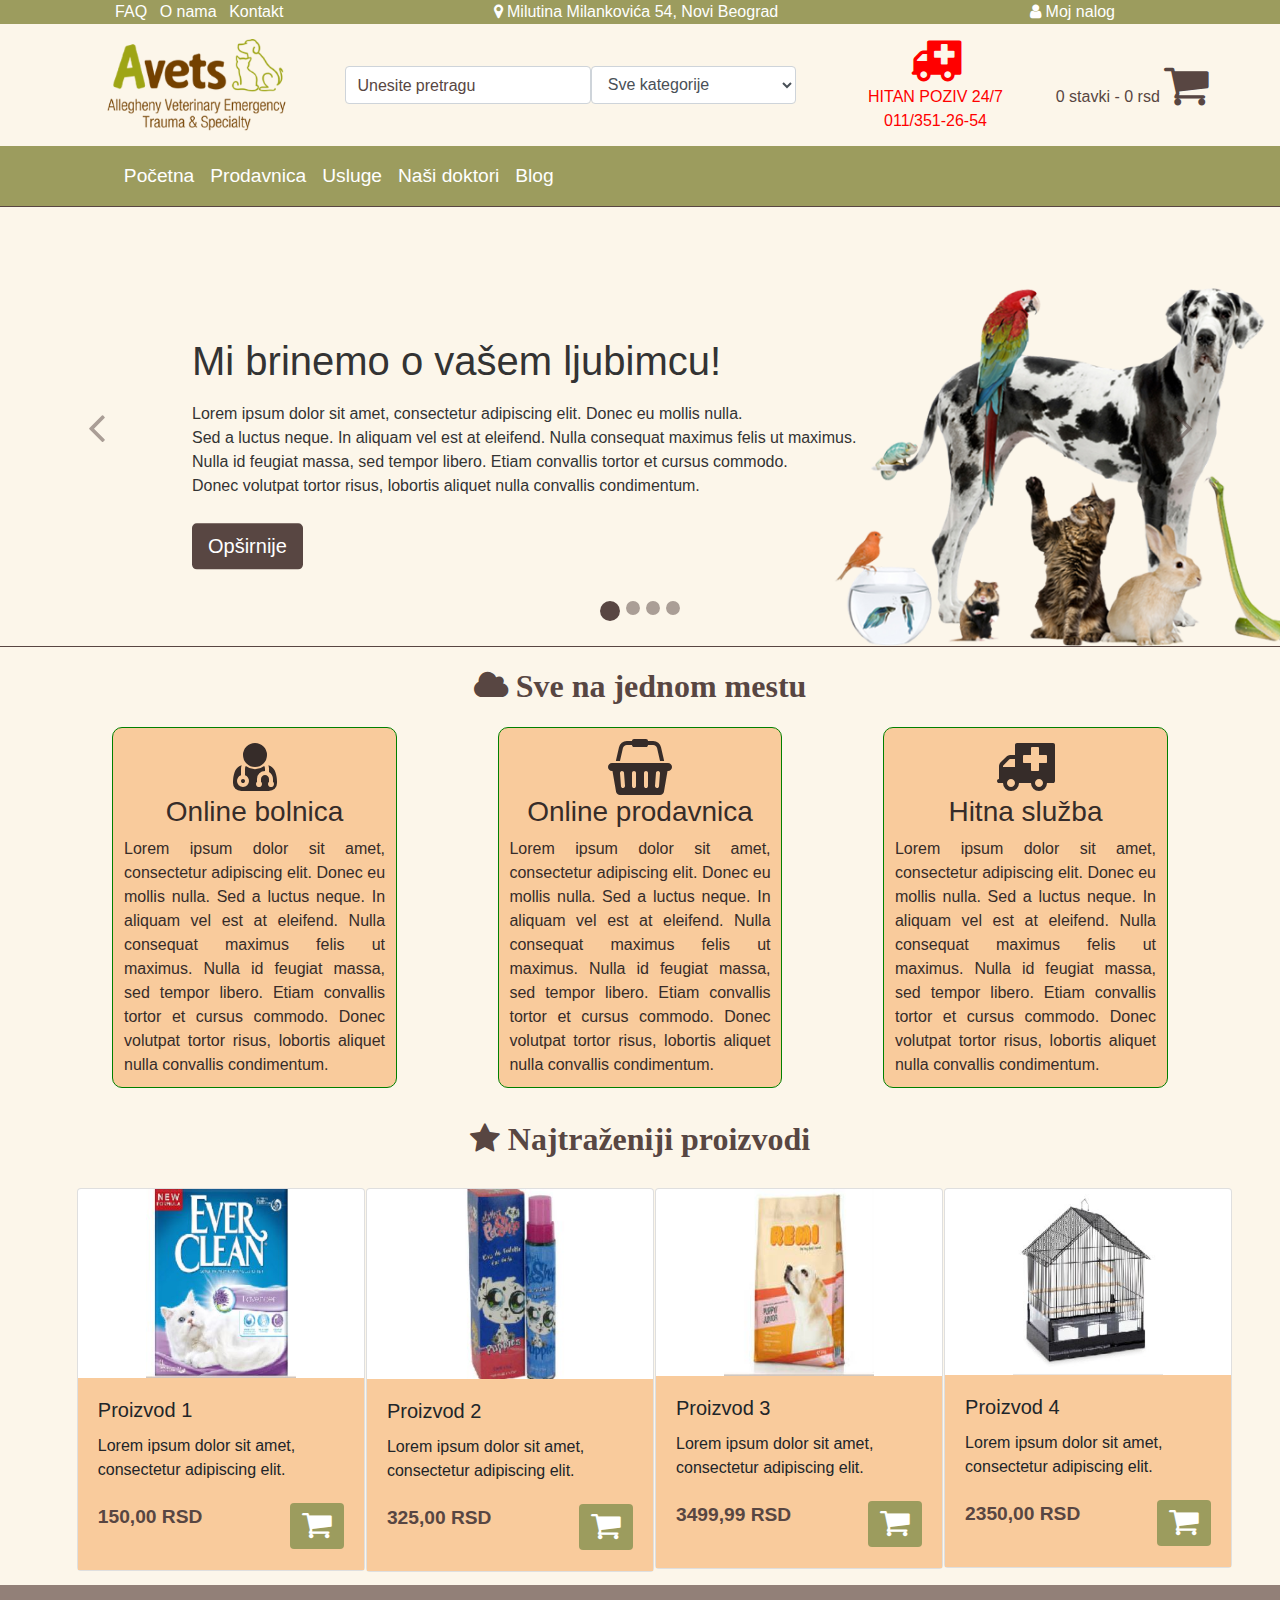
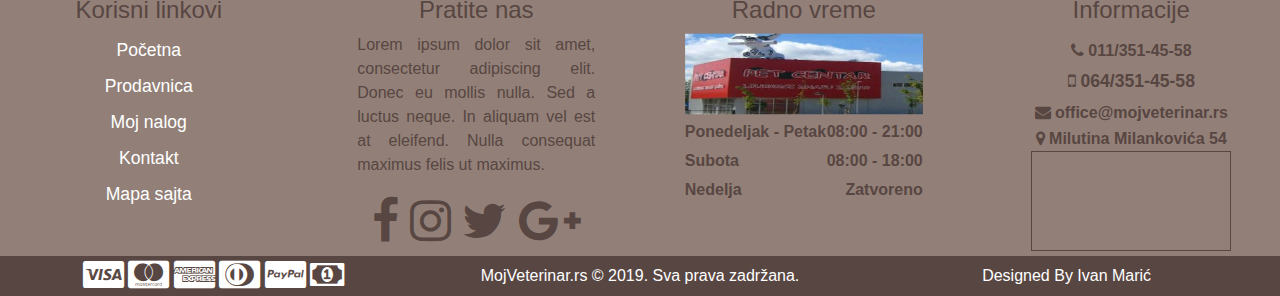
<file: index.html>
<!DOCTYPE html>
<html lang="sr-Latn-CS">

<head>
    <title>Veterinarski sajt - Pocetna</title>
    <meta charset="UTF-8">
    <meta name="description" content="Veterinarski sajt - Prodavnica">
    <meta name="viewport" content="width=device-width, initial-scale=1">
    <!-- CSS -->
    <link rel="stylesheet" href="css/bootstrap.min.css">
    <link rel="stylesheet" href="style.css">
    <link href="https://maxcdn.bootstrapcdn.com/font-awesome/4.7.0/css/font-awesome.min.css" rel="stylesheet">
    <!-- jQuery -->
    <script src="https://ajax.googleapis.com/ajax/libs/jquery/3.3.1/jquery.min.js"></script>
    <!-- JS -->
    <script src="https://cdnjs.cloudflare.com/ajax/libs/popper.js/1.14.7/umd/popper.min.js"></script>
    <!-- JavaScript -->
    <script src="js/bootstrap.min.js"></script>
    <script>
        $(function() {
            $("#header").load("header.html");
            $("#footer").load("footer.html");
            $("#modal").load("modal.html");
        });
    </script>
    <script src="funkcije.js"></script>
</head>

<body>
    <!-- HEADER -->
    <div id="header"></div>
    <!-- HEADER -->
    <!-- MODAL -->
    <div id="modal"></div>
    <!-- MODAL -->

    <!-- SLIDER -->
    <div id="carouselExampleIndicators" class="carousel slide" data-ride="carousel">
        <ol class="carousel-indicators">
            <li data-target="#carouselExampleIndicators" data-slide-to="0" class="active"></li>
            <li data-target="#carouselExampleIndicators" data-slide-to="1"></li>
            <li data-target="#carouselExampleIndicators" data-slide-to="2"></li>
            <li data-target="#carouselExampleIndicators" data-slide-to="3"></li>
        </ol>
        <div class="carousel-inner">
            <div class="carousel-item active">
                <img class="d-block w-100" src="images/slider-1.png" alt="Prvi slajd">
                <div class="carousel-caption left-caption text-left">
                    <h1>Mi brinemo o vašem ljubimcu!</h1>
                    <p>Lorem ipsum dolor sit amet, consectetur adipiscing elit. Donec eu mollis nulla.<br> Sed a luctus neque. In aliquam vel est at eleifend. Nulla consequat maximus felis ut maximus.<br> Nulla id feugiat massa, sed tempor libero. Etiam
                        convallis tortor et cursus commodo. <br>Donec volutpat tortor risus, lobortis aliquet nulla convallis condimentum.
                    </p>
                    <button type="button" class="btn btn-primary btn-lg">Opširnije</button>
                </div>
            </div>
            <div class="carousel-item">
                <img class="d-block w-100" src="images/slider-2.png" alt="Drugi slajd">
                <div class="carousel-caption left-caption text-left">
                    <h1>HITNA SLUŽBA 24/7</h1>
                    <p>Lorem ipsum dolor sit amet, consectetur adipiscing elit. Donec eu mollis nulla.<br> Sed a luctus neque. In aliquam vel est at eleifend. Nulla consequat maximus felis ut maximus.<br> Nulla id feugiat massa, sed tempor libero. Etiam
                        convallis tortor et cursus commodo. <br>Donec volutpat tortor risus, lobortis aliquet nulla convallis condimentum.
                    </p>
                    <button type="button" class="btn btn-primary btn-lg">Opširnije</button>
                </div>
            </div>
            <div class="carousel-item">
                <img class="d-block w-100" src="images/slider-3.png" alt="Drugi slajd">
                <div class="carousel-caption left-caption text-left">
                    <h1>Online prodavnica</h1>
                    <p>Lorem ipsum dolor sit amet, consectetur adipiscing elit. Donec eu mollis nulla.<br> Sed a luctus neque. In aliquam vel est at eleifend. Nulla consequat maximus felis ut maximus.<br> Nulla id feugiat massa, sed tempor libero. Etiam
                        convallis tortor et cursus commodo. <br>Donec volutpat tortor risus, lobortis aliquet nulla convallis condimentum.
                    </p>
                    <button type="button" class="btn btn-primary btn-lg">Pogledaj odmah</button>
                </div>
            </div>
            <div class="carousel-item">
                <img class="d-block w-100" src="images/slider-4.png" alt="Drugi slajd">
                <div class="carousel-caption left-caption text-left">
                    <h1>HITNA SLUŽBA 24/7</h1>
                    <p>Lorem ipsum dolor sit amet, consectetur adipiscing elit. Donec eu mollis nulla.<br> Sed a luctus neque. In aliquam vel est at eleifend. Nulla consequat maximus felis ut maximus.<br> Nulla id feugiat massa, sed tempor libero. Etiam
                        convallis tortor et cursus commodo. <br>Donec volutpat tortor risus, lobortis aliquet nulla convallis condimentum.
                    </p>
                    <button type="button" class="btn btn-primary btn-lg">Pretraži blog</button>
                </div>
            </div>
        </div>
        <a class="carousel-control-prev" href="#carouselExampleIndicators" role="button" data-slide="prev">
            <span><i class="fa fa-angle-left fa-3x" aria-hidden="true"></i></span>
            <span class="sr-only">Nazad</span>
        </a>
        <a class="carousel-control-next" href="#carouselExampleIndicators" role="button" data-slide="next">
            <span><i class="fa fa-angle-right fa-3x" aria-hidden="true"></i></span>
            <span class="sr-only">Napred</span>
        </a>
    </div>
    <!-- SLIDER -->


    <!-- BODY -->
    <div class="body">
        <!-- USLUGE -->
        <div class="row">
            <div class="col-md-12 col-centered-text podnaslov">
                <i class="fa fa-cloud fa-2x"><b> Sve na jednom mestu</b></i>
            </div>
        </div>
        <div class="row">
            <div class="col-md-4 usluge">
                <div class="d-inline-block bg-warning">
                    <h3><i class="fa fa-user-md fa-2x"></i><br>Online bolnica</h3>
                    <div class="text-poravnat"> Lorem ipsum dolor sit amet, consectetur adipiscing elit. Donec eu mollis nulla. Sed a luctus neque. In aliquam vel est at eleifend. Nulla consequat maximus felis ut maximus. Nulla id feugiat massa, sed tempor libero. Etiam convallis
                        tortor et cursus commodo. Donec volutpat tortor risus, lobortis aliquet nulla convallis condimentum.</div>

                </div>
            </div>
            <div class="col-md-4 usluge">
                <div class="d-inline-block bg-warning">
                    <h3><i class="fa fa-shopping-basket fa-2x"></i><br>Online prodavnica</h3>
                    <div class="text-poravnat"> Lorem ipsum dolor sit amet, consectetur adipiscing elit. Donec eu mollis nulla. Sed a luctus neque. In aliquam vel est at eleifend. Nulla consequat maximus felis ut maximus. Nulla id feugiat massa, sed tempor libero. Etiam convallis
                        tortor et cursus commodo. Donec volutpat tortor risus, lobortis aliquet nulla convallis condimentum.</div>
                </div>
            </div>
            <div class="col-md-4 usluge">
                <div class="d-inline-block bg-warning">
                    <h3><i class="fa fa-ambulance fa-2x"></i><br>Hitna služba</h3>
                    <div class="text-poravnat"> Lorem ipsum dolor sit amet, consectetur adipiscing elit. Donec eu mollis nulla. Sed a luctus neque. In aliquam vel est at eleifend. Nulla consequat maximus felis ut maximus. Nulla id feugiat massa, sed tempor libero. Etiam convallis
                        tortor et cursus commodo. Donec volutpat tortor risus, lobortis aliquet nulla convallis condimentum.</div>
                </div>
            </div>
        </div>
        <!-- USLUGE -->
        <!-- NAJTRAZENIJI PROIZVODI -->
        <div class="row">
            <div class="col-md-12 col-centered-text podnaslov">
                <i class="fa fa-star fa-2x"><b> Najtraženiji proizvodi</b></i>
            </div>
        </div>
        <div class="row proizvodi">
            <div class="col-md-3">
                <div class="card col-centered" style="width: 18rem;">
                    <img class="card-img-top col-centered" src="images/products/product-1.jpg" alt="Card image cap">
                    <div class="card-body">
                        <h5 class="card-title">Proizvod 1</h5>
                        <p class="card-text">Lorem ipsum dolor sit amet, consectetur adipiscing elit.</p>

                        <div class="d-flex justify-content-between">
                            <div>
                                <p class="card-text-cena">150,00 RSD</p>
                            </div>
                            <div>
                                <a href="#" class="btn btn-secondary"><i class="fa fa-shopping-cart fa-2x"></i></a>
                            </div>
                        </div>
                    </div>
                </div>
            </div>
            <div class="col-md-3">
                <div class="card col-centered" style="width: 18rem;">
                    <img class="card-img-top col-centered" src="images/products/product-2.jpg" alt="Card image cap">
                    <div class="card-body">
                        <h5 class="card-title">Proizvod 2</h5>
                        <p class="card-text">Lorem ipsum dolor sit amet, consectetur adipiscing elit.</p>

                        <div class="d-flex justify-content-between">
                            <div>
                                <p class="card-text-cena">325,00 RSD</p>
                            </div>
                            <div>
                                <a href="#" class="btn btn-secondary"><i class="fa fa-shopping-cart fa-2x"></i></a>
                            </div>
                        </div>
                    </div>
                </div>
            </div>
            <div class="col-md-3">
                <div class="card col-centered" style="width: 18rem;">
                    <img class="card-img-top col-centered" src="images/products/product-3.jpg" alt="Card image cap">
                    <div class="card-body">
                        <h5 class="card-title">Proizvod 3</h5>
                        <p class="card-text">Lorem ipsum dolor sit amet, consectetur adipiscing elit.</p>

                        <div class="d-flex justify-content-between">
                            <div>
                                <p class="card-text-cena">3499,99 RSD</p>
                            </div>
                            <div>
                                <a href="#" class="btn btn-secondary"><i class="fa fa-shopping-cart fa-2x"></i></a>
                            </div>
                        </div>
                    </div>
                </div>
            </div>

            <div class="col-md-3">
                <div class="card col-centered" style="width: 18rem;">
                    <img class="card-img-top col-centered" src="images/products/product-4.jpg" alt="Card image cap">
                    <div class="card-body">
                        <h5 class="card-title">Proizvod 4</h5>
                        <p class="card-text">Lorem ipsum dolor sit amet, consectetur adipiscing elit.</p>

                        <div class="d-flex justify-content-between">
                            <div>
                                <p class="card-text-cena">2350,00 RSD</p>
                            </div>
                            <div>
                                <a href="#" class="btn btn-secondary"><i class="fa fa-shopping-cart fa-2x"></i></a>
                            </div>
                        </div>
                    </div>
                </div>
            </div>
        </div>
        <!-- NAJTRAZENIJI PROIZVODI -->
    </div>
    <!-- BODY -->

    <!-- FOOTER -->
    <div id="footer"></div>
    <!-- FOOTER -->
</body>

</html>
</file>
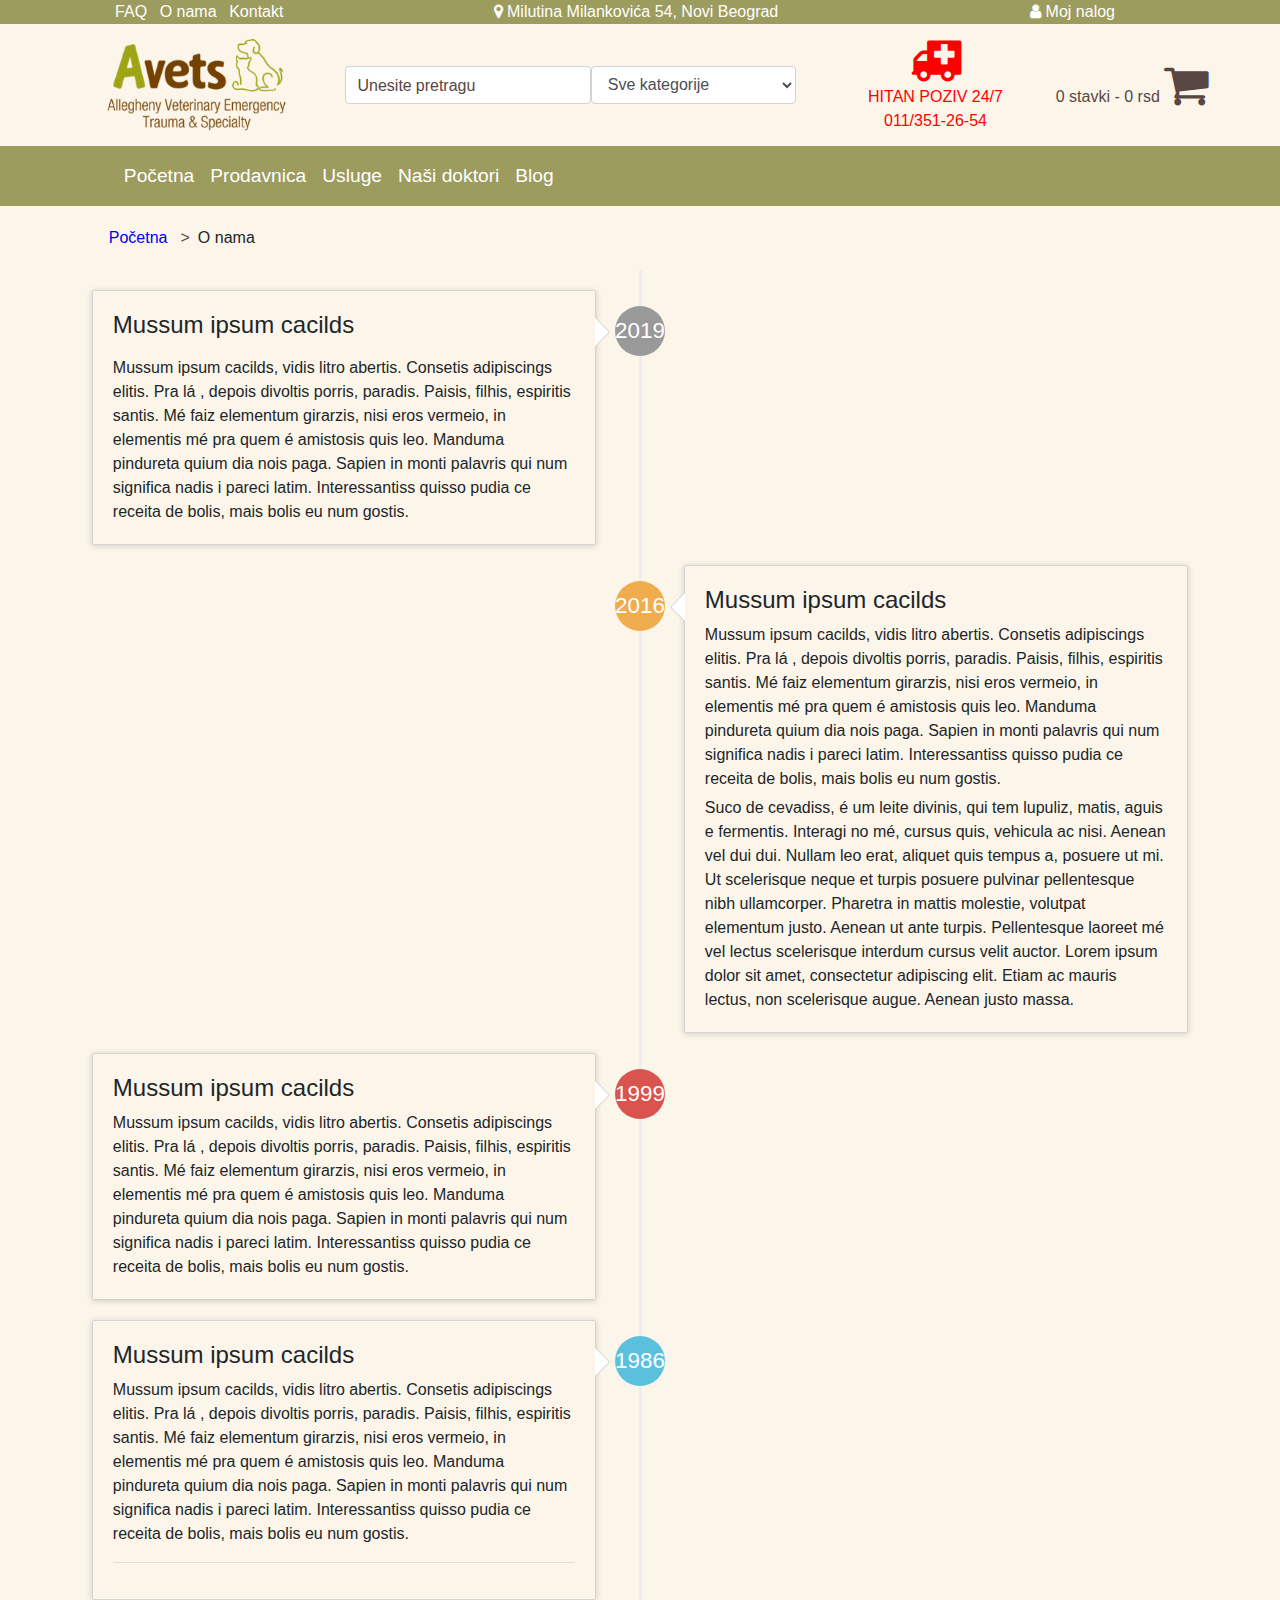
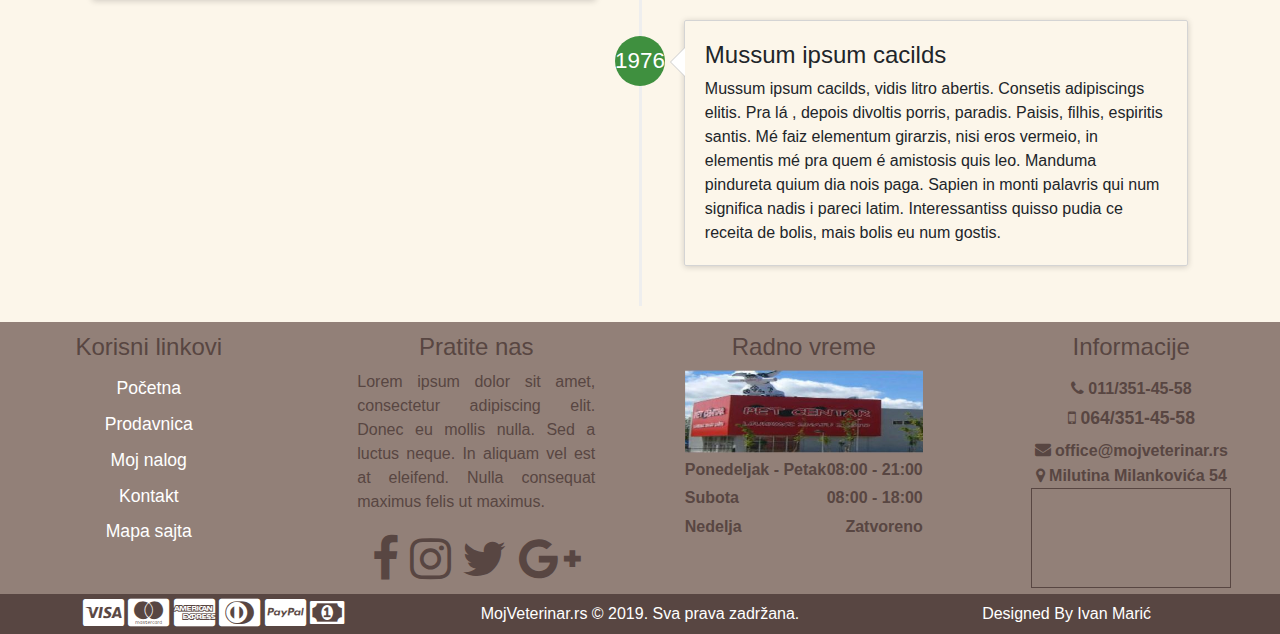
<file: about-us.html>
<!DOCTYPE html>
<html lang="sr-Latn-CS">

<head>
    <title>Veterinarski sajt - O nama</title>
    <meta charset="UTF-8">
    <meta name="description" content="Veterinarski sajt - O nama">
    <meta name="viewport" content="width=device-width, initial-scale=1">
    <!-- CSS -->
    <link rel="stylesheet" href="css/bootstrap.min.css">
    <link rel="stylesheet" href="style.css">
    <link href="https://maxcdn.bootstrapcdn.com/font-awesome/4.7.0/css/font-awesome.min.css" rel="stylesheet">
    <!-- jQuery -->
    <script src="https://ajax.googleapis.com/ajax/libs/jquery/3.3.1/jquery.min.js"></script>
    <!-- JS -->
    <script src="https://cdnjs.cloudflare.com/ajax/libs/popper.js/1.14.7/umd/popper.min.js"></script>
    <!-- JavaScript -->
    <script src="js/bootstrap.min.js"></script>
    <script>
        $(function() {
            $("#header").load("header.html");
            $("#footer").load("footer.html");
            $("#modal").load("modal.html");
        });
    </script>
    <script src="funkcije.js"></script>
</head>

<body>
    <!-- HEADER -->
    <div id="header"></div>
    <!-- HEADER -->
    <!-- MODAL -->
    <div id="modal"></div>
    <!-- MODAL -->

    <!-- BODY -->
    <div class="body">
        <div class="row">
            <div class="col-md-12">
                <nav class="navbar">
                    <!-- Breadcrumb-->
                    <div class="mr-auto">
                        <nav aria-label="breadcrumb">
                            <ol class="breadcrumb">
                                <li class="breadcrumb-item"><a href="index.html">Početna</a></li>
                                <li class="breadcrumb-item" aria-current="page">O nama</li>
                            </ol>
                        </nav>
                    </div>
                </nav>
            </div>
        </div>
        <div class="container">
            <ul class="timeline">
                <li>
                    <div class="timeline-badge">2019<i class="glyphicon glyphicon-check"></i></div>
                    <div class="timeline-panel">
                        <div class="timeline-heading">
                            <h4 class="timeline-title">Mussum ipsum cacilds</h4>
                            <p><small class="text-muted"><i class="glyphicon glyphicon-time"></i></small></p>
                        </div>
                        <div class="timeline-body">
                            <p>Mussum ipsum cacilds, vidis litro abertis. Consetis adipiscings elitis. Pra lá , depois divoltis porris, paradis. Paisis, filhis, espiritis santis. Mé faiz elementum girarzis, nisi eros vermeio, in elementis mé pra quem é amistosis
                                quis leo. Manduma pindureta quium dia nois paga. Sapien in monti palavris qui num significa nadis i pareci latim. Interessantiss quisso pudia ce receita de bolis, mais bolis eu num gostis.</p>
                        </div>
                    </div>
                </li>
                <li class="timeline-inverted">
                    <div class="timeline-badge warning">2016<i class="glyphicon glyphicon-credit-card"></i></div>
                    <div class="timeline-panel">
                        <div class="timeline-heading">
                            <h4 class="timeline-title">Mussum ipsum cacilds</h4>
                        </div>
                        <div class="timeline-body">
                            <p>Mussum ipsum cacilds, vidis litro abertis. Consetis adipiscings elitis. Pra lá , depois divoltis porris, paradis. Paisis, filhis, espiritis santis. Mé faiz elementum girarzis, nisi eros vermeio, in elementis mé pra quem é amistosis
                                quis leo. Manduma pindureta quium dia nois paga. Sapien in monti palavris qui num significa nadis i pareci latim. Interessantiss quisso pudia ce receita de bolis, mais bolis eu num gostis.</p>
                            <p>Suco de cevadiss, é um leite divinis, qui tem lupuliz, matis, aguis e fermentis. Interagi no mé, cursus quis, vehicula ac nisi. Aenean vel dui dui. Nullam leo erat, aliquet quis tempus a, posuere ut mi. Ut scelerisque neque
                                et turpis posuere pulvinar pellentesque nibh ullamcorper. Pharetra in mattis molestie, volutpat elementum justo. Aenean ut ante turpis. Pellentesque laoreet mé vel lectus scelerisque interdum cursus velit auctor. Lorem
                                ipsum dolor sit amet, consectetur adipiscing elit. Etiam ac mauris lectus, non scelerisque augue. Aenean justo massa.</p>
                        </div>
                    </div>
                </li>
                <li>
                    <div class="timeline-badge danger">1999<i class="glyphicon glyphicon-credit-card"></i></div>
                    <div class="timeline-panel">
                        <div class="timeline-heading">
                            <h4 class="timeline-title">Mussum ipsum cacilds</h4>
                        </div>
                        <div class="timeline-body">
                            <p>Mussum ipsum cacilds, vidis litro abertis. Consetis adipiscings elitis. Pra lá , depois divoltis porris, paradis. Paisis, filhis, espiritis santis. Mé faiz elementum girarzis, nisi eros vermeio, in elementis mé pra quem é amistosis
                                quis leo. Manduma pindureta quium dia nois paga. Sapien in monti palavris qui num significa nadis i pareci latim. Interessantiss quisso pudia ce receita de bolis, mais bolis eu num gostis.</p>
                        </div>
                    </div>
                </li>
                <li>
                    <div class="timeline-badge info">1986<i class="glyphicon glyphicon-floppy-disk"></i></div>
                    <div class="timeline-panel">
                        <div class="timeline-heading">
                            <h4 class="timeline-title">Mussum ipsum cacilds</h4>
                        </div>
                        <div class="timeline-body">
                            <p>Mussum ipsum cacilds, vidis litro abertis. Consetis adipiscings elitis. Pra lá , depois divoltis porris, paradis. Paisis, filhis, espiritis santis. Mé faiz elementum girarzis, nisi eros vermeio, in elementis mé pra quem é amistosis
                                quis leo. Manduma pindureta quium dia nois paga. Sapien in monti palavris qui num significa nadis i pareci latim. Interessantiss quisso pudia ce receita de bolis, mais bolis eu num gostis.</p>
                            <hr>
                        </div>
                    </div>
                </li>

                <li class="timeline-inverted">
                    <div class="timeline-badge success">1976<i class="glyphicon glyphicon-thumbs-up"></i></div>
                    <div class="timeline-panel">
                        <div class="timeline-heading">
                            <h4 class="timeline-title">Mussum ipsum cacilds</h4>
                        </div>
                        <div class="timeline-body">
                            <p>Mussum ipsum cacilds, vidis litro abertis. Consetis adipiscings elitis. Pra lá , depois divoltis porris, paradis. Paisis, filhis, espiritis santis. Mé faiz elementum girarzis, nisi eros vermeio, in elementis mé pra quem é amistosis
                                quis leo. Manduma pindureta quium dia nois paga. Sapien in monti palavris qui num significa nadis i pareci latim. Interessantiss quisso pudia ce receita de bolis, mais bolis eu num gostis.</p>
                        </div>
                    </div>
                </li>
            </ul>
        </div>
    </div>
    <!-- BODY -->

    <!-- FOOTER -->
    <div id="footer"></div>
    <!-- FOOTER -->
</body>

</html>
</file>
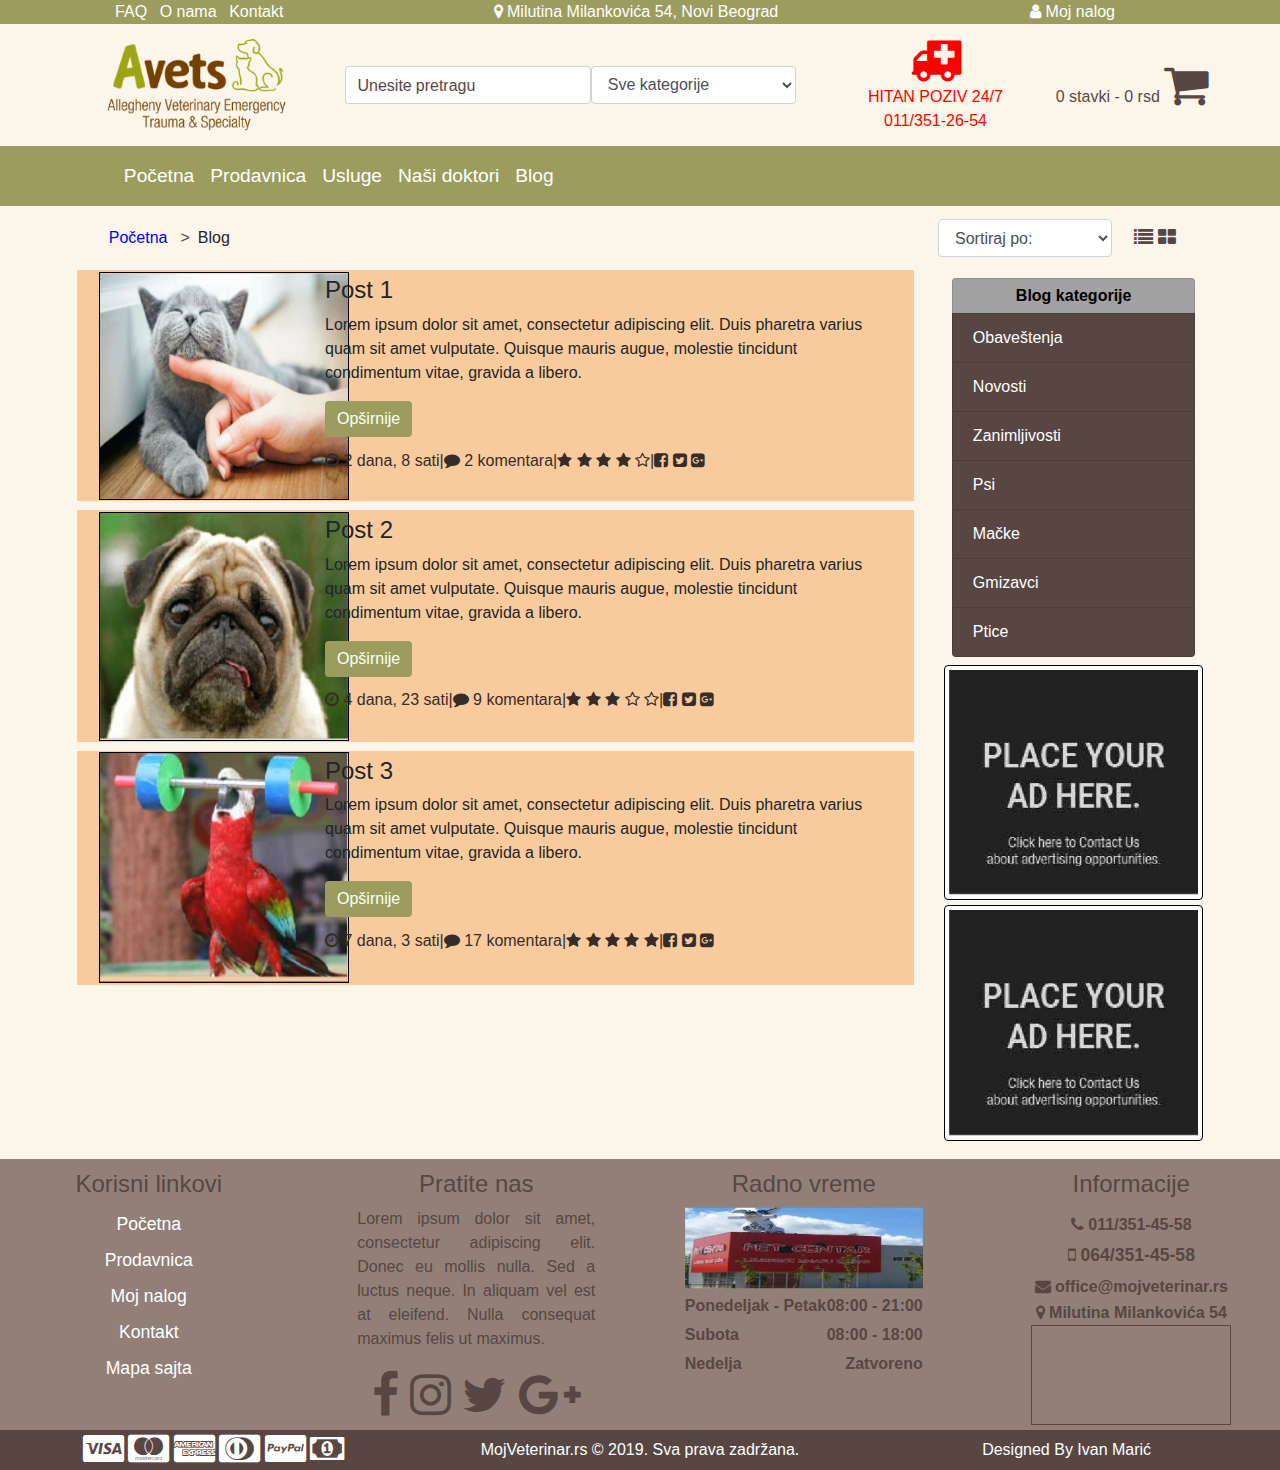
<file: blog.html>
<!DOCTYPE html>
<html lang="sr-Latn-CS">

<head>
    <title>Veterinarski sajt - Blog</title>
    <meta charset="UTF-8">
    <meta name="description" content="Veterinarski sajt - Blog">
    <meta name="viewport" content="width=device-width, initial-scale=1">
    <!-- CSS -->
    <link rel="stylesheet" href="css/bootstrap.min.css">
    <link rel="stylesheet" href="style.css">
    <link href="https://maxcdn.bootstrapcdn.com/font-awesome/4.7.0/css/font-awesome.min.css" rel="stylesheet">
    <!-- jQuery -->
    <script src="https://ajax.googleapis.com/ajax/libs/jquery/3.3.1/jquery.min.js"></script>
    <!-- JS -->
    <script src="https://cdnjs.cloudflare.com/ajax/libs/popper.js/1.14.7/umd/popper.min.js"></script>
    <!-- JavaScript -->
    <script src="js/bootstrap.min.js"></script>
    <script>
        $(function() {
            $("#header").load("header.html");
            $("#footer").load("footer.html");
            $("#modal").load("modal.html");
        });
    </script>
    <script src="funkcije.js"></script>
</head>

<body>
    <!-- HEADER -->
    <div id="header"></div>
    <!-- HEADER -->
    <!-- MODAL -->
    <div id="modal"></div>
    <!-- MODAL -->


    <!-- BODY -->
    <div class="body">
        <div class="row">
            <div class="col-md-12">
                <nav class="navbar">
                    <!-- Breadcrumb-->
                    <div class="mr-auto">
                        <nav aria-label="breadcrumb">
                            <ol class="breadcrumb">
                                <li class="breadcrumb-item"><a href="index.html">Početna</a></li>
                                <li class="breadcrumb-item" aria-current="page">Blog</li>
                            </ol>
                        </nav>
                    </div>
                    <ul class="navbar-nav">
                        <li class="nav-item">
                            <select class="form-control" id="exampleFormControlSelect1">
                                        <option value="" disabled selected>Sortiraj po:</option>
                                        <option>Najnovije</option>
                                        <option>Najviše pregleda</option>
                                        <option>Najbolje ocenjeno</option>
                                      </select>
                        </li>
                    </ul>
                    <ul class="navbar-nav nav-flex-icons">
                        <li class="nav-item">
                            <a href="#" class="nav-link breadcrumb-opcije"><i class="fa fa-list fa-1x"></i></a>
                            <a href="#" class="nav-link breadcrumb-opcije"><i class="fa fa-th-large fa-1x"></i></a>
                        </li>
                    </ul>
                </nav>
            </div>
        </div>
        <div class="row">
            <div class="col-md-9">
                <div class="row">
                    <div class="col-md-12">
                        <div class="container blog">
                            <div class="well">
                                <div class="media">
                                    <div class="row">
                                        <div class="col-md-3">
                                            <a class="pull-left" href="#">
                                                <img class="media-object img-blog" src="images/cat.jpg">
                                            </a>
                                        </div>
                                        <div class="col-md-9">
                                            <div class="media-body">
                                                <h4 class="media-heading">Post 1</h4>
                                                <p>Lorem ipsum dolor sit amet, consectetur adipiscing elit. Duis pharetra varius quam sit amet vulputate. Quisque mauris augue, molestie tincidunt condimentum vitae, gravida a libero.</p>
                                                <div>
                                                    <a href="#" class="btn btn-secondary">Opširnije</a>
                                                </div>
                                                <ul class="list-inline list-unstyled">
                                                    <li><span><i class="fa fa-clock-o"></i> 2 dana, 8 sati </span></li>
                                                    <li> | </li>
                                                    <span><i class="fa fa-comment"></i> 2 komentara</span>
                                                    <li> | </li>
                                                    <li>
                                                        <span class="fa fa-star"></span>
                                                        <span class="fa fa-star"></span>
                                                        <span class="fa fa-star"></span>
                                                        <span class="fa fa-star"></span>
                                                        <span class="fa fa-star-o"></span>
                                                    </li>
                                                    <li>|</li>
                                                    <li>
                                                        <span><i class="fa fa-facebook-square"></i></span>
                                                        <span><i class="fa fa-twitter-square"></i></span>
                                                        <span><i class="fa fa-google-plus-square"></i></span>
                                                    </li>
                                                </ul>
                                            </div>
                                        </div>

                                    </div>


                                </div>
                            </div>
                        </div>
                        <div class="container blog">
                            <div class="well">
                                <div class="media">
                                    <div class="row">
                                        <div class="col-md-3">
                                            <a class="pull-left" href="#">
                                                <img class="media-object img-blog" src="images/dog.JPG">
                                            </a>
                                        </div>
                                        <div class="col-md-9">
                                            <div class="media-body">
                                                <h4 class="media-heading">Post 2</h4>
                                                <p>Lorem ipsum dolor sit amet, consectetur adipiscing elit. Duis pharetra varius quam sit amet vulputate. Quisque mauris augue, molestie tincidunt condimentum vitae, gravida a libero.</p>
                                                <div>
                                                    <a href="#" class="btn btn-secondary">Opširnije</a>
                                                </div>
                                                <ul class="list-inline list-unstyled">
                                                    <li><span><i class="fa fa-clock-o"></i> 4 dana, 23 sati </span></li>
                                                    <li> | </li>
                                                    <span><i class="fa fa-comment"></i> 9 komentara</span>
                                                    <li> | </li>
                                                    <li>
                                                        <span class="fa fa-star"></span>
                                                        <span class="fa fa-star"></span>
                                                        <span class="fa fa-star"></span>
                                                        <span class="fa fa-star-o"></span>
                                                        <span class="fa fa-star-o"></span>
                                                    </li>
                                                    <li>|</li>
                                                    <li>
                                                        <span><i class="fa fa-facebook-square"></i></span>
                                                        <span><i class="fa fa-twitter-square"></i></span>
                                                        <span><i class="fa fa-google-plus-square"></i></span>
                                                    </li>
                                                </ul>
                                            </div>
                                        </div>

                                    </div>
                                </div>
                            </div>
                        </div>
                        <div class="container blog">
                            <div class="well">
                                <div class="media">
                                    <div class="row">
                                        <div class="col-md-3">
                                            <a class="pull-left" href="#">
                                                <img class="media-object img-blog" src="images/parrot.JPG">
                                            </a>
                                        </div>
                                        <div class="col-md-9">
                                            <div class="media-body">
                                                <h4 class="media-heading">Post 3</h4>
                                                <p>Lorem ipsum dolor sit amet, consectetur adipiscing elit. Duis pharetra varius quam sit amet vulputate. Quisque mauris augue, molestie tincidunt condimentum vitae, gravida a libero.</p>
                                                <div>
                                                    <a href="#" class="btn btn-secondary">Opširnije</a>
                                                </div>
                                                <ul class="list-inline list-unstyled">
                                                    <li><span><i class="fa fa-clock-o"></i> 7 dana, 3 sati </span></li>
                                                    <li> | </li>
                                                    <span><i class="fa fa-comment"></i> 17 komentara</span>
                                                    <li> | </li>
                                                    <li>
                                                        <span class="fa fa-star"></span>
                                                        <span class="fa fa-star"></span>
                                                        <span class="fa fa-star"></span>
                                                        <span class="fa fa-star"></span>
                                                        <span class="fa fa-star"></span>
                                                    </li>
                                                    <li>|</li>
                                                    <li>
                                                        <span><i class="fa fa-facebook-square"></i></span>
                                                        <span><i class="fa fa-twitter-square"></i></span>
                                                        <span><i class="fa fa-google-plus-square"></i></span>
                                                    </li>
                                                </ul>
                                            </div>
                                        </div>

                                    </div>


                                </div>
                            </div>
                        </div>
                    </div>
                </div>
            </div>
            <div class="col-md-3">
                <ul class="list-group sidebar">
                    <li class="list-group-item kategorije col-centered-text">Blog kategorije</li>
                    <li class="list-group-item kategorije"><a href="#">Obaveštenja</a></li>
                    <li class="list-group-item kategorije"><a href="#">Novosti</a></li>
                    <li class="list-group-item kategorije"><a href="#">Zanimljivosti</a></li>
                    <li class="list-group-item kategorije"><a href="#">Psi</a></li>
                    <li class="list-group-item kategorije"><a href="#">Mačke</a></li>
                    <li class="list-group-item kategorije"><a href="#">Gmizavci</a></li>
                    <li class="list-group-item kategorije"><a href="#">Ptice</a></li>
                </ul>
                <img src="images/reklama.jpg" class="img-thumbnail" alt="reklama">
                <img src="images/reklama.jpg" class="img-thumbnail" alt="reklama">
            </div>
        </div>

    </div>
    <!-- BODY -->

    <!-- FOOTER -->
    <div id="footer"></div>
    <!-- FOOTER -->
</body>

</html>
</file>
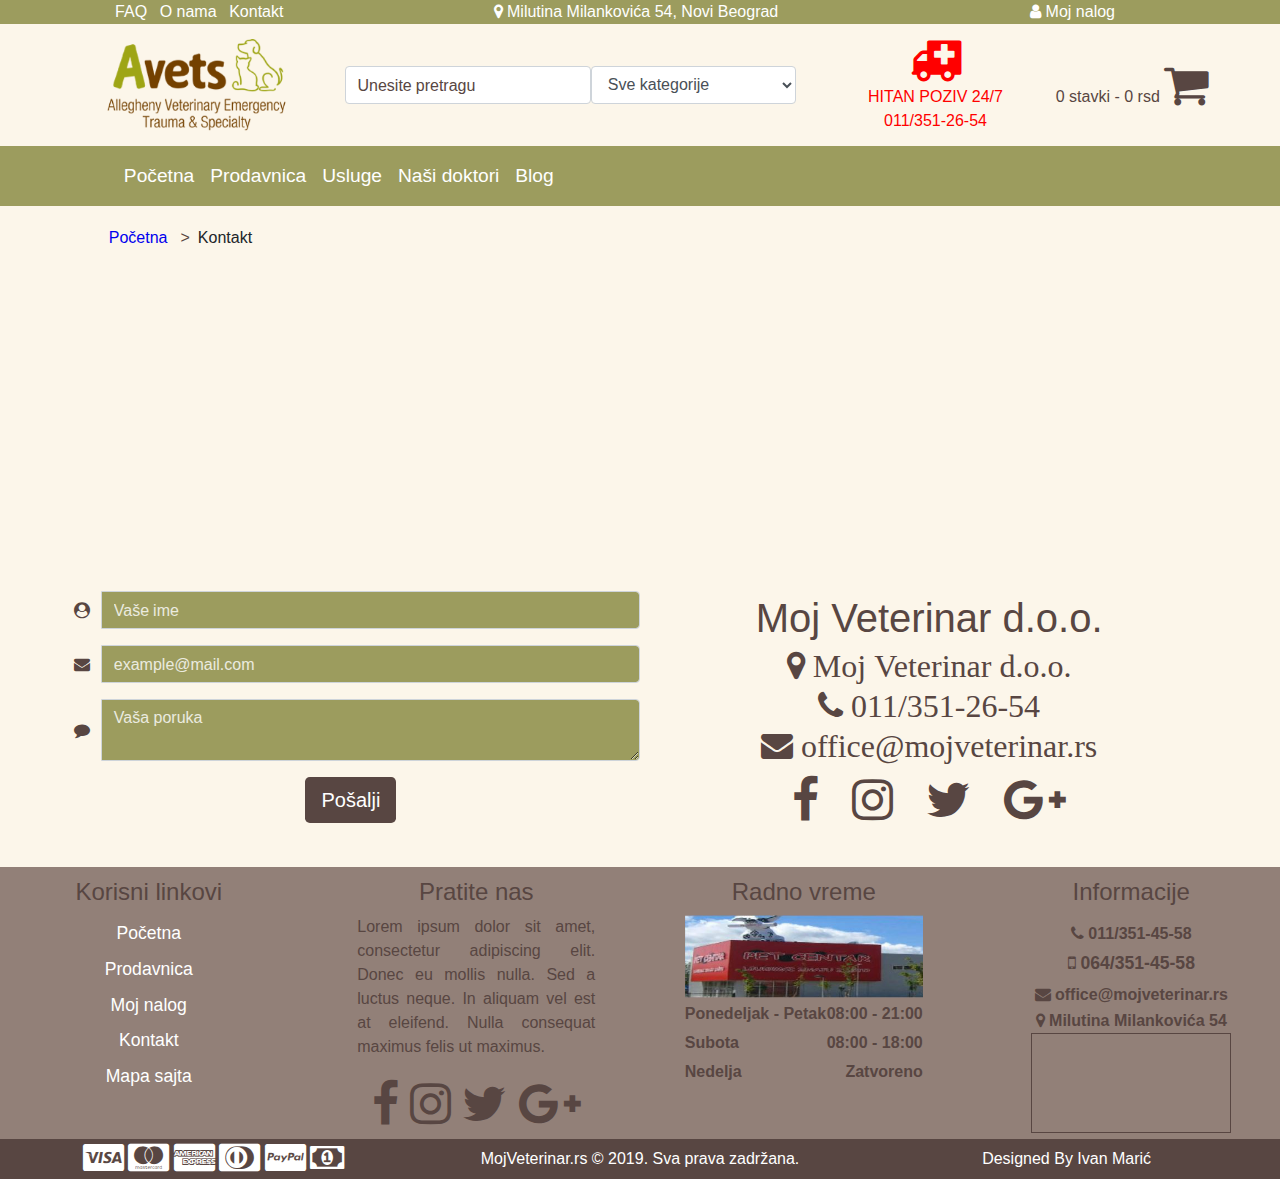
<file: contact.html>
<!DOCTYPE html>
<html lang="sr-Latn-CS">

<head>
    <title>Veterinarski sajt - Kontakt</title>
    <meta charset="UTF-8">
    <meta name="description" content="Veterinarski sajt - Kontakt">
    <meta name="viewport" content="width=device-width, initial-scale=1">
    <!-- CSS -->
    <link rel="stylesheet" href="css/bootstrap.min.css">
    <link rel="stylesheet" href="style.css">
    <link href="https://maxcdn.bootstrapcdn.com/font-awesome/4.7.0/css/font-awesome.min.css" rel="stylesheet">
    <!-- jQuery -->
    <script src="https://ajax.googleapis.com/ajax/libs/jquery/3.3.1/jquery.min.js"></script>
    <!-- JS -->
    <script src="https://cdnjs.cloudflare.com/ajax/libs/popper.js/1.14.7/umd/popper.min.js"></script>
    <!-- JavaScript -->
    <script src="js/bootstrap.min.js"></script>
    <script>
        $(function() {
            $("#header").load("header.html");
            $("#footer").load("footer.html");
            $("#modal").load("modal.html");
        });
    </script>
    <script src="funkcije.js"></script>
</head>

<body>
    <!-- HEADER -->
    <div id="header"></div>
    <!-- HEADER -->
    <!-- MODAL -->
    <div id="modal"></div>
    <!-- MODAL -->

    <!-- BODY -->
    <div class="body">
        <div class="row">
            <div class="col-md-12">
                <nav class="navbar">
                    <!-- Breadcrumb-->
                    <div class="mr-auto">
                        <nav aria-label="breadcrumb">
                            <ol class="breadcrumb">
                                <li class="breadcrumb-item"><a href="index.html">Početna</a></li>
                                <li class="breadcrumb-item" aria-current="page">Kontakt</li>
                            </ol>
                        </nav>
                    </div>
                </nav>
            </div>
        </div>
    </div>
    <div class="row">
        <div class="col-md-12">
            <div class="googlemap iframe">
                <iframe src="https://maps.google.com/maps?q=Milutina%20Milankovica%2054%2C%20Beograd&t=&z=13&ie=UTF8&iwloc=&output=embed" width="800" height="600" frameborder="0" style="border:0"></iframe>

            </div>
        </div>
    </div>
    <div class="body">
        <div class="row">
            <div class="col-md-6 col-centered">
                <div>
                    <div class="form-group">
                        <div class="input-group mb-2">
                            <div class="input-group-prepend">
                                <div class="input-group-text"><i class="fa fa-user-circle text-info"></i></div>
                            </div>
                            <input type="text" class="form-control" id="kontakt-forma" name="name" placeholder="Vaše ime" required>
                        </div>
                    </div>
                    <div class="form-group">
                        <div class="input-group mb-2">
                            <div class="input-group-prepend">
                                <div class="input-group-text"><i class="fa fa-envelope text-info"></i></div>
                            </div>
                            <input type="email" class="form-control" id="kontakt-forma" name="email" placeholder="example@mail.com" required>
                        </div>
                    </div>

                    <div class="form-group">
                        <div class="input-group mb-2">
                            <div class="input-group-prepend">
                                <div class="input-group-text"><i class="fa fa-comment text-info"></i></div>
                            </div>
                            <textarea class="form-control change" id="kontakt-forma" placeholder="Vaša poruka" required></textarea>
                        </div>
                    </div>

                    <div class="text-center">
                        <input type="submit" value="Pošalji" class="btn btn-primary btn-lg">
                    </div>
                </div>
            </div>
            <div class="col-md-6 col-centered-text">
                <h1>Moj Veterinar d.o.o.</h1>
                <h4 class="fa fa-map-marker fa-2x"> Moj Veterinar d.o.o.</h4>
                <h4 class="fa fa-phone fa-2x"> 011/351-26-54</h4>
                <h4 class="fa fa-envelope fa-2x"> office@mojveterinar.rs</h4>
                <div class="row col-centered-text">
                    <i class="fa fa-facebook fa-3x col-centered"></i>
                    <i class="fa fa-instagram fa-3x col-centered"></i>
                    <i class="fa fa-twitter fa-3x col-centered"></i>
                    <i class="fa fa-google-plus fa-3x col-centered"></i>
                </div>
            </div>
        </div>

    </div>
    <!-- BODY -->

    <!-- FOOTER -->
    <div id="footer"></div>
    <!-- FOOTER -->
</body>

</html>
</file>
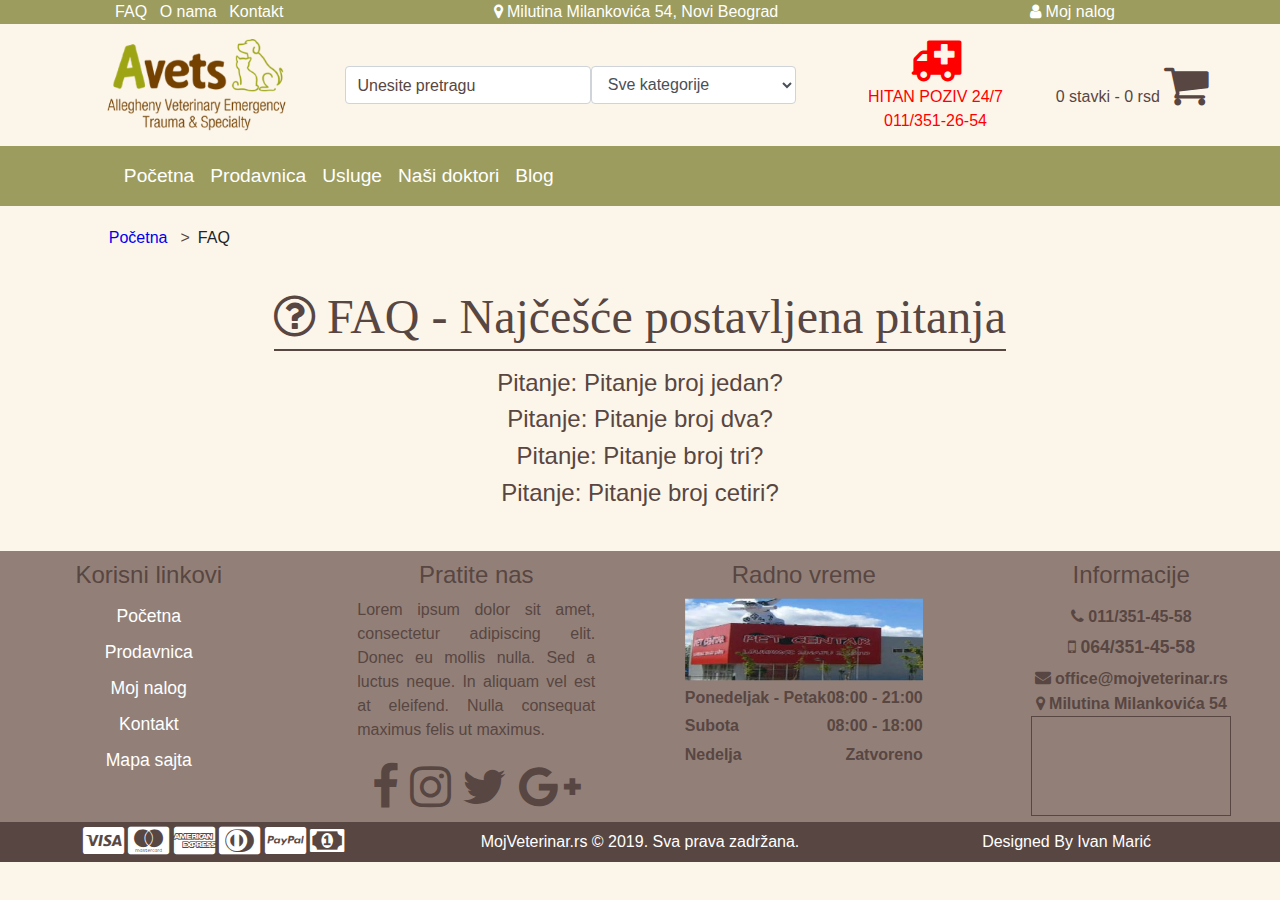
<file: faq.html>
<!DOCTYPE html>
<html lang="sr-Latn-CS">

<head>
    <title>Veterinarski sajt - FAQ</title>
    <meta charset="UTF-8">
    <meta name="description" content="Veterinarski sajt - FAQ">
    <meta name="viewport" content="width=device-width, initial-scale=1">
    <!-- CSS -->
    <link rel="stylesheet" href="css/bootstrap.min.css">
    <link rel="stylesheet" href="style.css">
    <link href="https://maxcdn.bootstrapcdn.com/font-awesome/4.7.0/css/font-awesome.min.css" rel="stylesheet">
    <!-- jQuery -->
    <script src="https://ajax.googleapis.com/ajax/libs/jquery/3.3.1/jquery.min.js"></script>
    <!-- JS -->
    <script src="https://cdnjs.cloudflare.com/ajax/libs/popper.js/1.14.7/umd/popper.min.js"></script>
    <!-- JavaScript -->
    <script src="js/bootstrap.min.js"></script>
    <script>
        $(function() {
            $("#header").load("header.html");
            $("#footer").load("footer.html");
            $("#modal").load("modal.html");
        });
    </script>
    <script src="funkcije.js"></script>
</head>

<body>
    <!-- HEADER -->
    <div id="header"></div>
    <!-- HEADER -->
    <!-- MODAL -->
    <div id="modal"></div>
    <!-- MODAL -->

    <!-- BODY -->
    <div class="body">
        <div class="row">
            <div class="col-md-12">
                <nav class="navbar">
                    <!-- Breadcrumb-->
                    <div class="mr-auto">
                        <nav aria-label="breadcrumb">
                            <ol class="breadcrumb">
                                <li class="breadcrumb-item"><a href="index.html">Početna</a></li>
                                <li class="breadcrumb-item" aria-current="page">FAQ</li>
                            </ol>
                        </nav>
                    </div>
                </nav>
            </div>
        </div>
        <div class="container faq">
            <div class="panel-group col-centered-text" id="faqAccordion">
                <h2 class="fa fa-question-circle-o fa-3x faq-naslov"> FAQ - Najčešće postavljena pitanja</h2>
                <div class="panel panel-default">
                    <div class="panel-heading accordion-toggle question-toggle collapsed" data-toggle="collapse" data-parent="#faqAccordion" data-target="#question0">
                        <h4 class="panel-title">
                            <a href="#" class="ing">Pitanje: Pitanje broj jedan?</a>
                        </h4>
                    </div>
                    <div id="question0" class="panel-collapse collapse" style="height: 0px;">
                        <div class="panel-body">
                            <h5><span class="label label-primary">Odgovor</span></h5>

                            <p>Lorem ipsum dolor sit amet, consectetur adipiscing elit. Praesent luctus pulvinar leo convallis scelerisque. Sed nec nulla dictum, efficitur ipsum vitae, vestibulum mi. Mauris fermentum urna ut est ultricies, non posuere augue
                                accumsan. Integer commodo odio quis lorem sollicitudin, vitae volutpat eros laoreet. Orci varius natoque penatibus et magnis dis parturient montes, nascetur ridiculus mus. Curabitur porta aliquet lacus eu ornare. Sed condimentum
                                orci eget est elementum placerat. Nunc sodales ultricies pharetra. Phasellus porttitor diam commodo vehicula dignissim. Nunc fermentum leo sed ornare elementum.
                            </p>
                        </div>
                    </div>
                </div>
                <div class="panel panel-default ">
                    <div class="panel-heading accordion-toggle collapsed question-toggle" data-toggle="collapse" data-parent="#faqAccordion" data-target="#question1">
                        <h4 class="panel-title">
                            <a href="#" class="ing">Pitanje: Pitanje broj dva?</a>
                        </h4>

                    </div>
                    <div id="question1" class="panel-collapse collapse" style="height: 0px;">
                        <div class="panel-body">
                            <h5><span class="label label-primary">Odgovor</span></h5>

                            <p>Lorem ipsum dolor sit amet, consectetur adipiscing elit. Cras feugiat urna at libero mattis, et egestas lectus tincidunt. Pellentesque vehicula justo diam, in ornare odio fermentum eu. Etiam malesuada vel velit quis volutpat.
                                Phasellus id mattis enim. Pellentesque viverra fringilla auctor. Duis vestibulum, risus eget bibendum porta, turpis est ornare risus, ut tincidunt nulla metus eget mi. Sed lectus justo, molestie fermentum mauris sed, tincidunt
                                ullamcorper dui.
                            </p>
                        </div>
                    </div>
                </div>
                <div class="panel panel-default ">
                    <div class="panel-heading accordion-toggle collapsed question-toggle" data-toggle="collapse" data-parent="#faqAccordion" data-target="#question2">
                        <h4 class="panel-title">
                            <a href="#" class="ing">Pitanje: Pitanje broj tri?</a>
                        </h4>

                    </div>
                    <div id="question2" class="panel-collapse collapse" style="height: 0px;">
                        <div class="panel-body">
                            <h5><span class="label label-primary">Odgovor</span></h5>

                            <p>Lorem ipsum dolor sit amet, consectetur adipiscing elit. Donec mattis consequat iaculis. Fusce eu eros facilisis tellus tristique convallis sit amet vel sapien. Maecenas vitae orci at dui tristique sodales. Maecenas quam urna,
                                pharetra blandit justo in, vestibulum varius ligula. Aenean luctus ante sapien, a ultrices nisl convallis nec. Duis ac arcu vitae mauris faucibus pharetra eget sed odio. Pellentesque ac nisl sit amet purus vulputate finibus
                                vitae eget felis. Curabitur ante magna, semper at augue quis, vestibulum dapibus nibh. In fringilla tortor eget placerat facilisis. Cras nisl ipsum, vulputate nec feugiat nec, volutpat ut neque. Pellentesque est turpis,
                                eleifend eu semper sit amet, tristique eget nisl. Donec egestas vestibulum congue. Etiam et imperdiet sapien, in gravida velit. Suspendisse efficitur mi magna, et fermentum sem bibendum vehicula. Etiam sed vulputate ante,
                                sit amet egestas quam.
                            </p>
                        </div>
                    </div>
                </div>
                <div class="panel panel-default ">
                    <div class="panel-heading accordion-toggle collapsed question-toggle" data-toggle="collapse" data-parent="#faqAccordion" data-target="#question3">
                        <h4 class="panel-title">
                            <a href="#" class="ing">Pitanje: Pitanje broj cetiri?</a>
                        </h4>

                    </div>
                    <div id="question3" class="panel-collapse collapse" style="height: 0px;">
                        <div class="panel-body">
                            <h5><span class="label label-primary">Odgovor</span></h5>

                            <p>Lorem ipsum dolor sit amet, consectetur adipiscing elit. Maecenas sit amet quam tempus, ultricies dui in, aliquam urna. Vivamus eu dolor sit amet odio consequat eleifend. Pellentesque habitant morbi tristique senectus et netus
                                et malesuada fames ac turpis egestas. Phasellus ac felis arcu. Nulla convallis arcu massa, non pharetra ante vehicula commodo. Nulla auctor risus at diam finibus consectetur. Cras molestie orci vitae scelerisque mollis.
                                Curabitur dictum nunc ac efficitur tristique. Curabitur iaculis rhoncus dui, vel condimentum erat vehicula quis. Quisque sem ex, dignissim at dolor vitae, sollicitudin tincidunt ex. Curabitur tincidunt velit condimentum
                                velit pharetra sodales.
                            </p>
                        </div>
                    </div>
                </div>

            </div>
            <!--/panel-group-->
        </div>
    </div>
    <!-- BODY -->

    <!-- FOOTER -->
    <div id="footer"></div>
    <!-- FOOTER -->
</body>

</html>
</file>
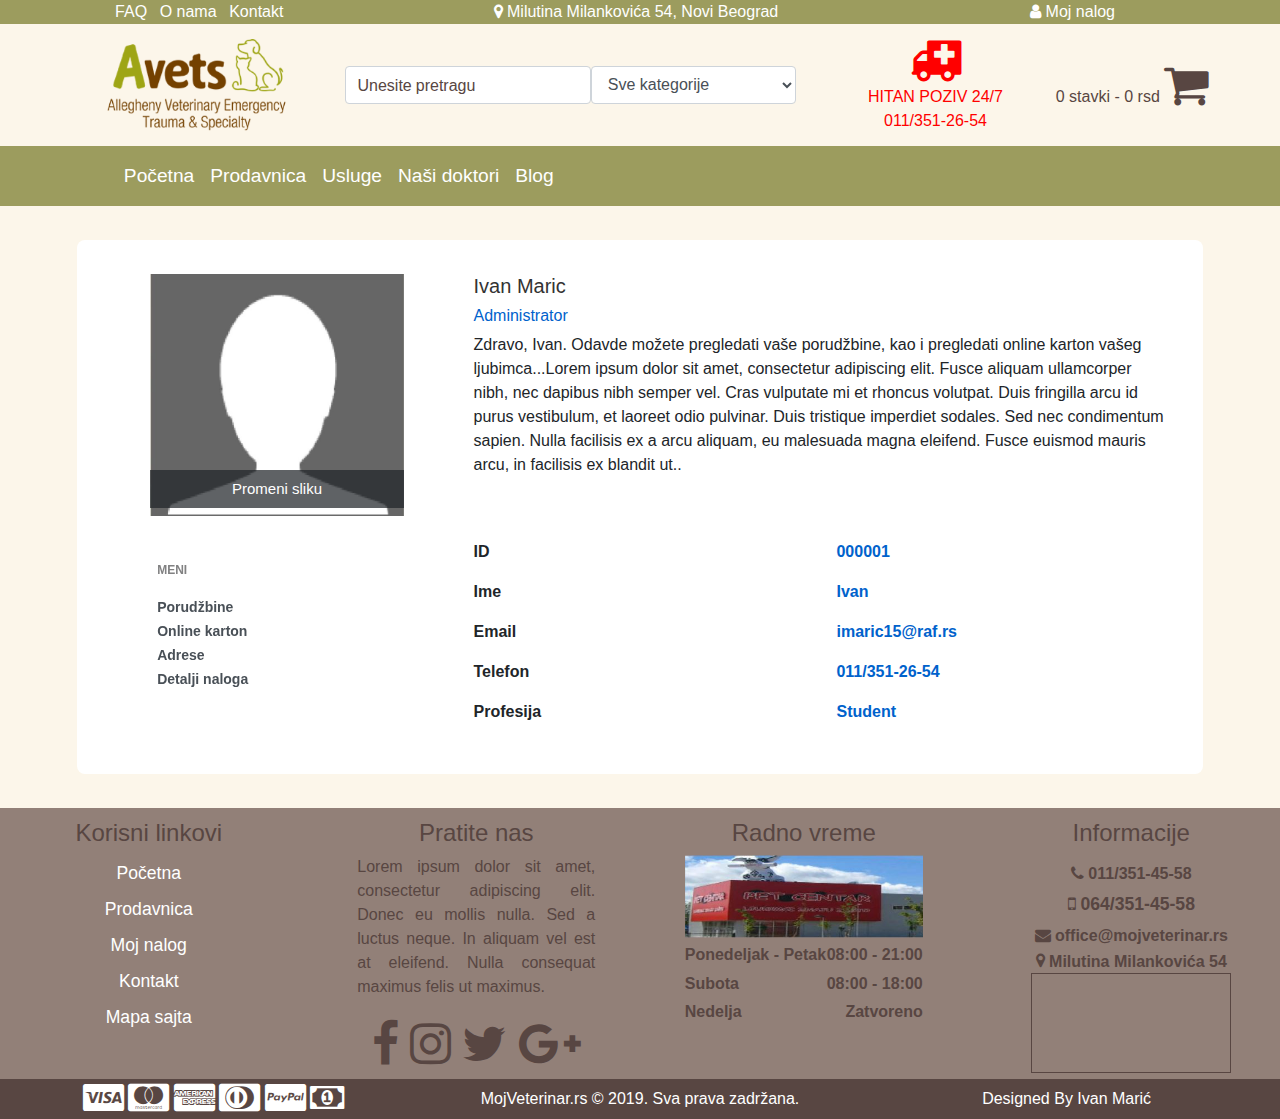
<file: my-account.html>
<!DOCTYPE html>
<html lang="sr-Latn-CS">

<head>
    <title>Veterinarski sajt - Proizvod 3</title>
    <meta charset="UTF-8">
    <meta name="description" content="Veterinarski sajt - Proizvod 3">
    <meta name="viewport" content="width=device-width, initial-scale=1">
    <!-- CSS -->
    <link rel="stylesheet" href="css/bootstrap.min.css">
    <link rel="stylesheet" href="style.css">
    <link href="https://maxcdn.bootstrapcdn.com/font-awesome/4.7.0/css/font-awesome.min.css" rel="stylesheet">
    <!-- jQuery -->
    <script src="https://ajax.googleapis.com/ajax/libs/jquery/3.3.1/jquery.min.js"></script>
    <!-- JS -->
    <script src="https://cdnjs.cloudflare.com/ajax/libs/popper.js/1.14.7/umd/popper.min.js"></script>
    <!-- JavaScript -->
    <script src="js/bootstrap.min.js"></script>
    <script>
        $(function() {
            $("#header").load("header.html");
            $("#footer").load("footer.html");
            $("#modal").load("modal.html");
        });
    </script>
    <script src="funkcije.js"></script>
</head>

<body>
    <!-- HEADER -->
    <div id="header"></div>
    <!-- HEADER -->
    <!-- MODAL -->
    <div id="modal"></div>
    <!-- MODAL -->

    <!-- BODY -->
    <div class="body">
        <div class="container emp-profile">
            <form method="post">
                <div class="row">
                    <div class="col-md-4 col-centered">
                        <div class="profile-img col-centered">
                            <img src="images/avatar.JPG" alt="" />
                            <div class="file btn btn-lg btn-primary">
                                Promeni sliku
                                <input type="file" name="file" />
                            </div>
                        </div>
                    </div>
                    <div class="col-md-8">
                        <div class="profile-head">
                            <h5>
                                Ivan Maric
                            </h5>
                            <h6>
                                Administrator
                            </h6>
                            <p>Zdravo, Ivan. Odavde možete pregledati vaše porudžbine, kao i pregledati online karton vašeg ljubimca...Lorem ipsum dolor sit amet, consectetur adipiscing elit. Fusce aliquam ullamcorper nibh, nec dapibus nibh semper vel. Cras
                                vulputate mi et rhoncus volutpat. Duis fringilla arcu id purus vestibulum, et laoreet odio pulvinar. Duis tristique imperdiet sodales. Sed nec condimentum sapien. Nulla facilisis ex a arcu aliquam, eu malesuada magna eleifend.
                                Fusce euismod mauris arcu, in facilisis ex blandit ut..</p>
                        </div>
                    </div>
                </div>
                <div class="row">
                    <div class="col-md-4">
                        <div class="profile-work">
                            <p>MENI</p>
                            <a href="">Porudžbine</a><br/>
                            <a href="">Online karton</a><br/>
                            <a href="">Adrese</a><br/>
                            <a href="">Detalji naloga</a>
                        </div>
                    </div>
                    <div class="col-md-8">
                        <div class="tab-content profile-tab" id="myTabContent">
                            <div class="tab-pane fade show active tabela" id="home" role="tabpanel" aria-labelledby="home-tab">
                                <div class="row">
                                    <div class="col-md-6">
                                        <label>ID</label>
                                    </div>
                                    <div class="col-md-6">
                                        <p>000001</p>
                                    </div>
                                </div>
                                <div class="row">
                                    <div class="col-md-6">
                                        <label>Ime</label>
                                    </div>
                                    <div class="col-md-6">
                                        <p>Ivan</p>
                                    </div>
                                </div>
                                <div class="row">
                                    <div class="col-md-6">
                                        <label>Email</label>
                                    </div>
                                    <div class="col-md-6">
                                        <p>imaric15@raf.rs</p>
                                    </div>
                                </div>
                                <div class="row">
                                    <div class="col-md-6">
                                        <label>Telefon</label>
                                    </div>
                                    <div class="col-md-6">
                                        <p>011/351-26-54
                                        </p>
                                    </div>
                                </div>
                                <div class="row">
                                    <div class="col-md-6">
                                        <label>Profesija</label>
                                    </div>
                                    <div class="col-md-6">
                                        <p>Student</p>
                                    </div>
                                </div>
                            </div>
                        </div>
                    </div>
                </div>
            </form>
        </div>
    </div>
    <!-- BODY -->

    <!-- FOOTER -->
    <div id="footer"></div>
    <!-- FOOTER -->
</body>

</html>
</file>
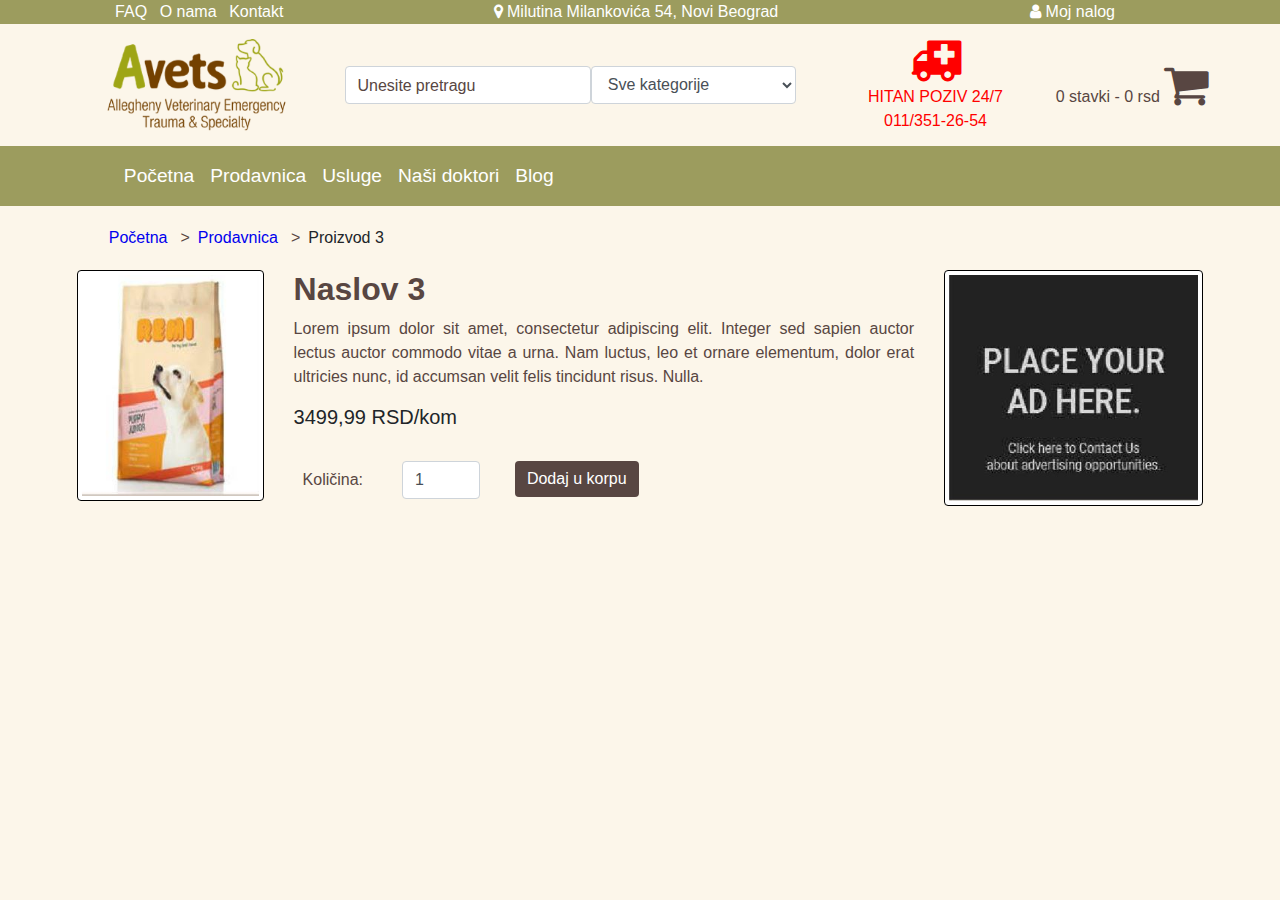
<file: proizvod-3.html>
<!DOCTYPE html>
<html lang="sr-Latn-CS">

<head>
    <title>Veterinarski sajt - Proizvod 3</title>
    <meta charset="UTF-8">
    <meta name="description" content="Veterinarski sajt - Proizvod 3">
    <meta name="viewport" content="width=device-width, initial-scale=1">
    <!-- CSS -->
    <link rel="stylesheet" href="css/bootstrap.min.css">
    <link rel="stylesheet" href="style.css">
    <link href="https://maxcdn.bootstrapcdn.com/font-awesome/4.7.0/css/font-awesome.min.css" rel="stylesheet">
    <!-- jQuery -->
    <script src="https://ajax.googleapis.com/ajax/libs/jquery/3.3.1/jquery.min.js"></script>
    <!-- JS -->
    <script src="https://cdnjs.cloudflare.com/ajax/libs/popper.js/1.14.7/umd/popper.min.js"></script>
    <!-- JavaScript -->
    <script src="js/bootstrap.min.js"></script>
    <script>
        $(function() {
            $("#header").load("header.html");
            $("#footer").load("footer.html");
            $("#modal").load("modal.html");
        });
    </script>
    <script src="funkcije.js"></script>
</head>

<body>
    <!-- HEADER -->
    <div id="header"></div>
    <!-- HEADER -->
    <!-- MODAL -->
    <div id="modal"></div>
    <!-- MODAL -->

    <!-- BODY -->
    <div class="body">
        <div class="row">
            <div class="col-md-12">
                <nav class="navbar">
                    <!-- Breadcrumb-->
                    <div class="mr-auto">
                        <nav aria-label="breadcrumb">
                            <ol class="breadcrumb">
                                <li class="breadcrumb-item"><a href="index.html">Početna</a></li>
                                <li class="breadcrumb-item"><a href="shop.html">Prodavnica</a></li>
                                <li class="breadcrumb-item" aria-current="page">Proizvod 3</li>
                            </ol>
                        </nav>
                    </div>
                </nav>
            </div>
        </div>
        <div class="row">
            <div class="col-md-9">
                <div class="row">
                    <div class="col-md-3 col-centered-text-bez-paddinga">
                        <img src="images/products/product-3.jpg" alt="..." class="img-thumbnail">
                    </div>
                    <div class="col-md-9 proizvod">
                        <h2 class="proizvod-naslov">Naslov 3</h2>
                        <p class="proizvod-tekst">Lorem ipsum dolor sit amet, consectetur adipiscing elit. Integer sed sapien auctor lectus auctor commodo vitae a urna. Nam luctus, leo et ornare elementum, dolor erat ultricies nunc, id accumsan velit felis tincidunt risus. Nulla.</p>
                        <h5>3499,99 RSD/kom</h5>
                        <br>
                        <div class="form-group row">
                            <label for="example-number-input" class="col-md-2 col-form-label col-centered-text-bez-paddinga">Količina:</label>
                            <div class="col-md-2 col-centered-text-bez-paddinga">
                                <input class=" form-control" type="number" value="1" min="0" id="example-number-input">
                            </div>
                            <div class="col-md-3 col-centered-text-bez-paddinga">
                                <button type="button" class="btn btn-primary ">Dodaj u korpu</button>
                            </div>
                            <div class="col-md-7">
                            </div>
                        </div>
                    </div>
                </div>
            </div>
            <div class="col-md-3 ">
                <img src="images/reklama.jpg" class="img-thumbnail" alt="reklama">
            </div>
        </div>
    </div>
    <!-- BODY -->

    <!-- FOOTER -->
    <div id="footer "></div>
    <!-- FOOTER -->
</body>

</html>
</file>
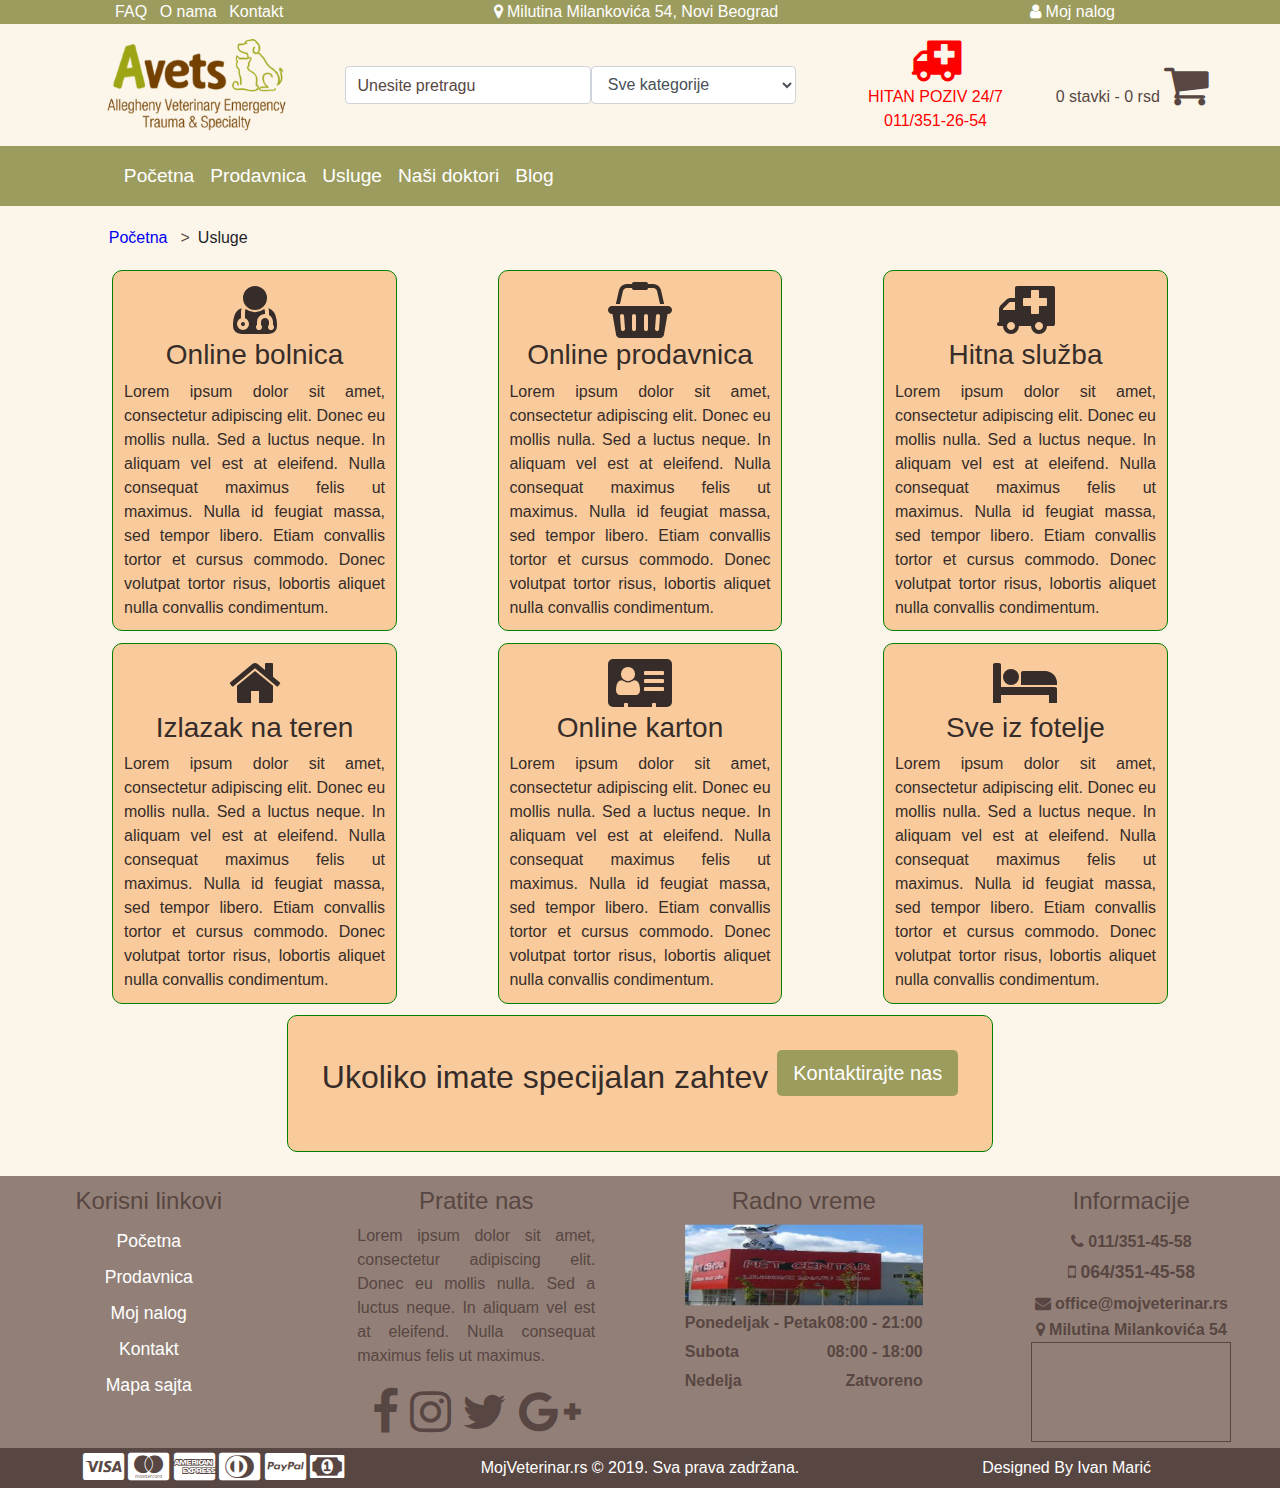
<file: services.html>
<!DOCTYPE html>
<html lang="sr-Latn-CS">

<head>
    <title>Veterinarski sajt - Usluge</title>
    <meta charset="UTF-8">
    <meta name="description" content="Veterinarski sajt - Usluge">
    <meta name="viewport" content="width=device-width, initial-scale=1">
    <!-- CSS -->
    <link rel="stylesheet" href="css/bootstrap.min.css">
    <link rel="stylesheet" href="style.css">
    <link href="https://maxcdn.bootstrapcdn.com/font-awesome/4.7.0/css/font-awesome.min.css" rel="stylesheet">
    <!-- jQuery -->
    <script src="https://ajax.googleapis.com/ajax/libs/jquery/3.3.1/jquery.min.js"></script>
    <!-- JS -->
    <script src="https://cdnjs.cloudflare.com/ajax/libs/popper.js/1.14.7/umd/popper.min.js"></script>
    <!-- JavaScript -->
    <script src="js/bootstrap.min.js"></script>
    <script>
        $(function() {
            $("#header").load("header.html");
            $("#footer").load("footer.html");
            $("#modal").load("modal.html");
        });
    </script>
    <script src="funkcije.js"></script>
</head>

<body>
    <!-- HEADER -->
    <div id="header"></div>
    <!-- HEADER -->
    <!-- MODAL -->
    <div id="modal"></div>
    <!-- MODAL -->


    <!-- BODY -->
    <div class="body">
        <div class="row">
            <div class="col-md-12">
                <nav class="navbar">
                    <!-- Breadcrumb-->
                    <div class="mr-auto">
                        <nav aria-label="breadcrumb">
                            <ol class="breadcrumb">
                                <li class="breadcrumb-item"><a href="index.html">Početna</a></li>
                                <li class="breadcrumb-item" aria-current="page">Usluge</li>
                            </ol>
                        </nav>
                    </div>
                </nav>
            </div>
        </div>
        <div class="row">
            <div class="col-md-4 usluge">
                <div class="d-inline-block bg-warning">
                    <h3><i class="fa fa-user-md fa-2x"></i><br>Online bolnica</h3>
                    <div class="text-poravnat"> Lorem ipsum dolor sit amet, consectetur adipiscing elit. Donec eu mollis nulla. Sed a luctus neque. In aliquam vel est at eleifend. Nulla consequat maximus felis ut maximus. Nulla id feugiat massa, sed tempor libero. Etiam convallis
                        tortor et cursus commodo. Donec volutpat tortor risus, lobortis aliquet nulla convallis condimentum.</div>

                </div>
            </div>
            <div class="col-md-4 usluge">
                <div class="d-inline-block bg-warning">
                    <h3><i class="fa fa-shopping-basket fa-2x"></i><br>Online prodavnica</h3>
                    <div class="text-poravnat"> Lorem ipsum dolor sit amet, consectetur adipiscing elit. Donec eu mollis nulla. Sed a luctus neque. In aliquam vel est at eleifend. Nulla consequat maximus felis ut maximus. Nulla id feugiat massa, sed tempor libero. Etiam convallis
                        tortor et cursus commodo. Donec volutpat tortor risus, lobortis aliquet nulla convallis condimentum.</div>
                </div>
            </div>
            <div class="col-md-4 usluge">
                <div class="d-inline-block bg-warning">
                    <h3><i class="fa fa-ambulance fa-2x"></i><br>Hitna služba</h3>
                    <div class="text-poravnat"> Lorem ipsum dolor sit amet, consectetur adipiscing elit. Donec eu mollis nulla. Sed a luctus neque. In aliquam vel est at eleifend. Nulla consequat maximus felis ut maximus. Nulla id feugiat massa, sed tempor libero. Etiam convallis
                        tortor et cursus commodo. Donec volutpat tortor risus, lobortis aliquet nulla convallis condimentum.</div>
                </div>
            </div>
            <div class="col-md-4 usluge">
                <div class="d-inline-block bg-warning">
                    <h3><i class="fa fa-home fa-2x"></i><br>Izlazak na teren</h3>
                    <div class="text-poravnat"> Lorem ipsum dolor sit amet, consectetur adipiscing elit. Donec eu mollis nulla. Sed a luctus neque. In aliquam vel est at eleifend. Nulla consequat maximus felis ut maximus. Nulla id feugiat massa, sed tempor libero. Etiam convallis
                        tortor et cursus commodo. Donec volutpat tortor risus, lobortis aliquet nulla convallis condimentum.</div>

                </div>
            </div>
            <div class="col-md-4 usluge">
                <div class="d-inline-block bg-warning">
                    <h3><i class="fa fa-address-card fa-2x"></i><br>Online karton</h3>
                    <div class="text-poravnat"> Lorem ipsum dolor sit amet, consectetur adipiscing elit. Donec eu mollis nulla. Sed a luctus neque. In aliquam vel est at eleifend. Nulla consequat maximus felis ut maximus. Nulla id feugiat massa, sed tempor libero. Etiam convallis
                        tortor et cursus commodo. Donec volutpat tortor risus, lobortis aliquet nulla convallis condimentum.</div>
                </div>
            </div>
            <div class="col-md-4 usluge">
                <div class="d-inline-block bg-warning">
                    <h3><i class="fa fa-bed fa-2x"></i><br>Sve iz fotelje</h3>
                    <div class="text-poravnat"> Lorem ipsum dolor sit amet, consectetur adipiscing elit. Donec eu mollis nulla. Sed a luctus neque. In aliquam vel est at eleifend. Nulla consequat maximus felis ut maximus. Nulla id feugiat massa, sed tempor libero. Etiam convallis
                        tortor et cursus commodo. Donec volutpat tortor risus, lobortis aliquet nulla convallis condimentum.</div>
                </div>
            </div>
            <div class="col-md-12 usluge">
                <div class="d-inline-block bg-warning">
                    <h2 class="text-poravnat">Ukoliko imate specijalan zahtev <a class="btn btn-secondary btn-lg" href="contact.html" role="button">Kontaktirajte nas</a>
                    </h2>
                </div>
            </div>
        </div>
    </div>
    <!-- BODY -->

    <!-- FOOTER -->
    <div id="footer"></div>
    <!-- FOOTER -->
</body>

</html>
</file>
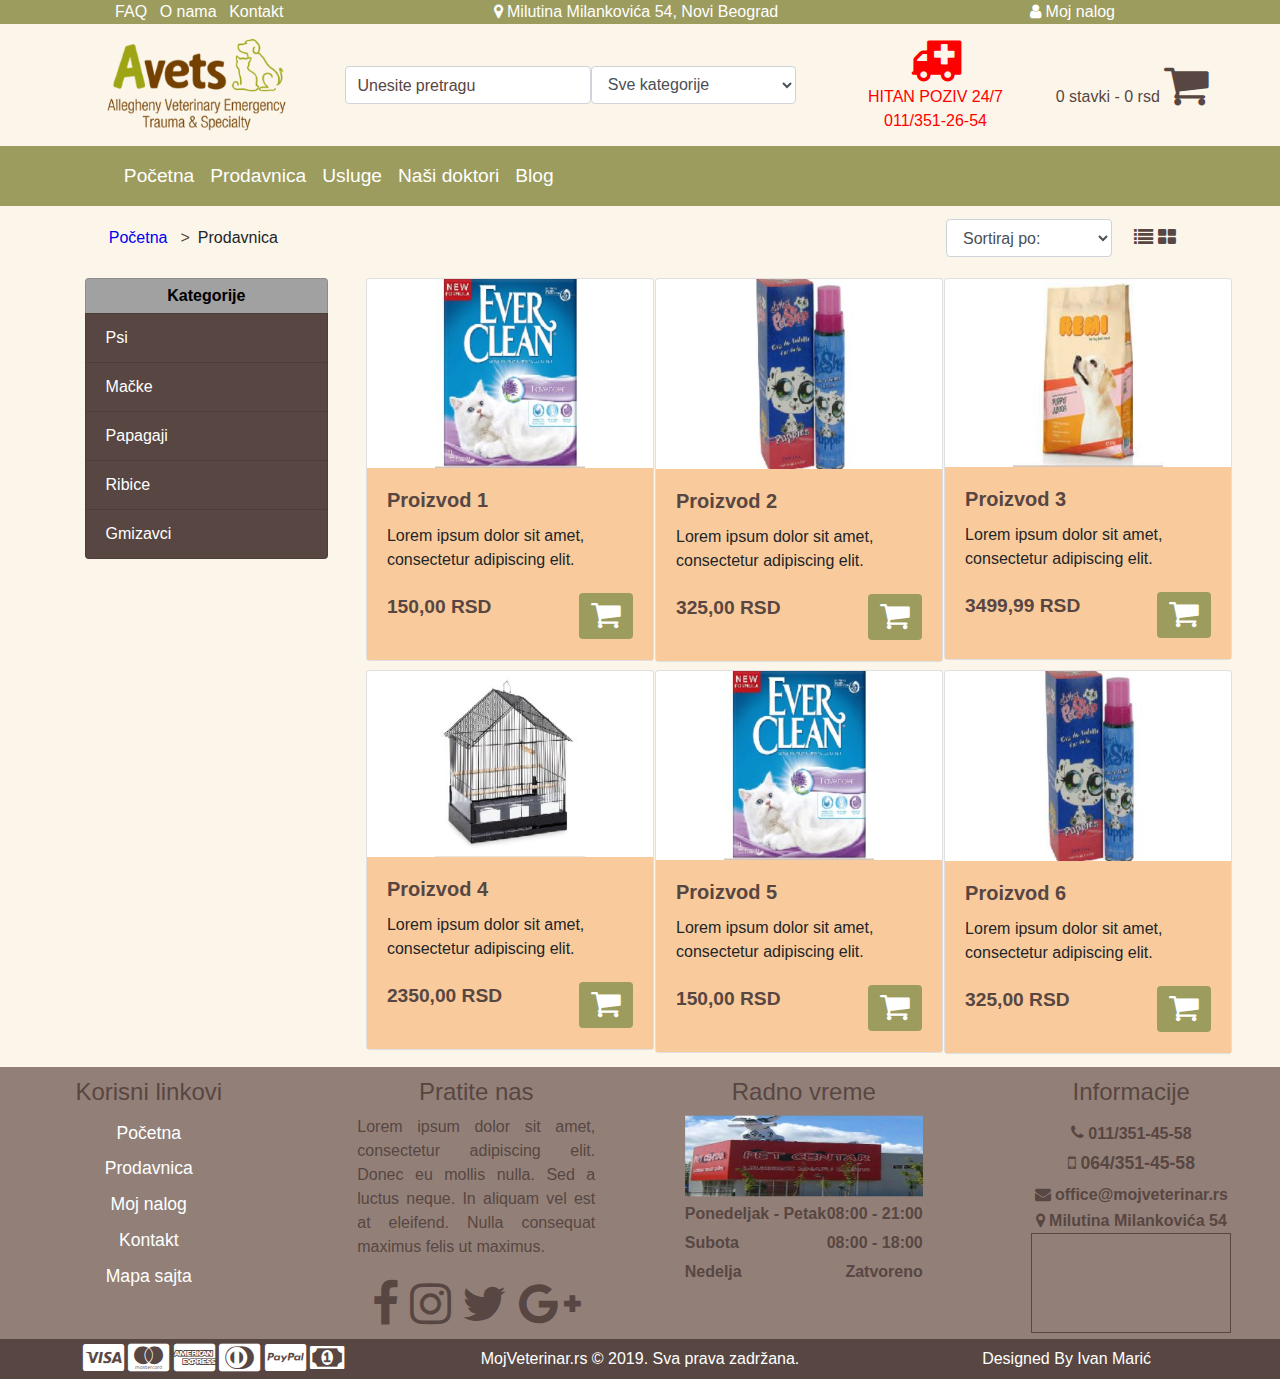
<file: shop.html>
<!DOCTYPE html>
<html lang="sr-Latn-CS">

<head>
    <title>Veterinarski sajt - Prodavnica</title>
    <meta charset="UTF-8">
    <meta name="description" content="Veterinarski sajt - Prodavnica">
    <meta name="viewport" content="width=device-width, initial-scale=1">
    <!-- CSS -->
    <link rel="stylesheet" href="css/bootstrap.min.css">
    <link rel="stylesheet" href="style.css">
    <link href="https://maxcdn.bootstrapcdn.com/font-awesome/4.7.0/css/font-awesome.min.css" rel="stylesheet">
    <!-- jQuery -->
    <script src="https://ajax.googleapis.com/ajax/libs/jquery/3.3.1/jquery.min.js"></script>
    <!-- JS -->
    <script src="https://cdnjs.cloudflare.com/ajax/libs/popper.js/1.14.7/umd/popper.min.js"></script>
    <!-- JavaScript -->
    <script src="js/bootstrap.min.js"></script>
    <script>
        $(function() {
            $("#header").load("header.html");
            $("#footer").load("footer.html");
            $("#modal").load("modal.html");
        });
    </script>
    <script src="funkcije.js"></script>
</head>

<body>
    <!-- HEADER -->
    <div id="header"></div>
    <!-- HEADER -->
    <!-- MODAL -->
    <div id="modal"></div>
    <!-- MODAL -->


    <!-- BODY -->
    <div class="body">
        <div class="row">
            <div class="col-md-12">
                <nav class="navbar">
                    <!-- Breadcrumb-->
                    <div class="mr-auto">
                        <nav aria-label="breadcrumb">
                            <ol class="breadcrumb">
                                <li class="breadcrumb-item"><a href="index.html">Početna</a></li>
                                <li class="breadcrumb-item" aria-current="page">Prodavnica</li>
                            </ol>
                        </nav>
                    </div>
                    <ul class="navbar-nav">
                        <li class="nav-item">
                            <select class="form-control" id="exampleFormControlSelect1">
                                        <option value="" disabled selected>Sortiraj po:</option>
                                        <option>Najnovije</option>
                                        <option>Ceni: Rastuce</option>
                                        <option>Ceni: Opadajuce</option>
                                      </select>
                        </li>
                    </ul>
                    <ul class="navbar-nav nav-flex-icons">
                        <li class="nav-item">
                            <a href="#" class="nav-link breadcrumb-opcije"><i class="fa fa-list fa-1x"></i></a>
                            <a href="#" class="nav-link breadcrumb-opcije"><i class="fa fa-th-large fa-1x"></i></a>
                        </li>
                    </ul>
                </nav>
            </div>
        </div>
        <div class="row">
            <div class="col-md-3">
                <ul class="list-group sidebar">
                    <li class="list-group-item kategorije col-centered-text">Kategorije</li>
                    <li class="list-group-item kategorije"><a href="#">Psi</a></li>
                    <li class="list-group-item kategorije"><a href="#">Mačke</a></li>
                    <li class="list-group-item kategorije"><a href="#">Papagaji</a></li>
                    <li class="list-group-item kategorije"><a href="#">Ribice</a></li>
                    <li class="list-group-item kategorije"><a href="#">Gmizavci</a></li>
                </ul>

            </div>
            <div class="col-md-9">
                <div class="row">
                    <div class="col-md-4">
                        <div class="card col-centered" style="width: 18rem;">
                            <img class="card-img-top col-centered" src="images/products/product-1.jpg" alt="Card image cap">
                            <div class="card-body">
                                <h5 class="card-title proizvod-naslov">Proizvod 1</h5>
                                <p class="card-text">Lorem ipsum dolor sit amet, consectetur adipiscing elit.</p>

                                <div class="d-flex justify-content-between">
                                    <div>
                                        <p class="card-text-cena">150,00 RSD</p>
                                    </div>
                                    <div>
                                        <a href="#" class="btn btn-secondary"><i class="fa fa-shopping-cart fa-2x"></i></a>
                                    </div>
                                </div>
                            </div>
                        </div>
                    </div>
                    <div class="col-md-4">
                        <div class="card col-centered" style="width: 18rem;">
                            <img class="card-img-top col-centered" src="images/products/product-2.jpg" alt="Card image cap">
                            <div class="card-body">
                                <h5 class="card-title proizvod-naslov">Proizvod 2</h5>
                                <p class="card-text">Lorem ipsum dolor sit amet, consectetur adipiscing elit.</p>

                                <div class="d-flex justify-content-between">
                                    <div>
                                        <p class="card-text-cena">325,00 RSD</p>
                                    </div>
                                    <div>
                                        <a href="#" class="btn btn-secondary"><i class="fa fa-shopping-cart fa-2x"></i></a>
                                    </div>
                                </div>
                            </div>
                        </div>
                    </div>
                    <div class="col-md-4">
                        <div class="card col-centered" style="width: 18rem;">
                            <img class="card-img-top col-centered" src="images/products/product-3.jpg" alt="Card image cap">
                            <div class="card-body">
                                <h5 class="card-title proizvod-naslov"><a href="proizvod-3.html">Proizvod 3</a></h5>
                                <p class="card-text">Lorem ipsum dolor sit amet, consectetur adipiscing elit.</p>

                                <div class="d-flex justify-content-between">
                                    <div>
                                        <p class="card-text-cena">3499,99 RSD</p>
                                    </div>
                                    <div>
                                        <a href="#" class="btn btn-secondary"><i class="fa fa-shopping-cart fa-2x"></i></a>
                                    </div>
                                </div>
                            </div>
                        </div>
                    </div>

                    <div class="col-md-4">
                        <div class="card col-centered" style="width: 18rem;">
                            <img class="card-img-top col-centered" src="images/products/product-4.jpg" alt="Card image cap">
                            <div class="card-body">
                                <h5 class="card-title proizvod-naslov">Proizvod 4</h5>
                                <p class="card-text">Lorem ipsum dolor sit amet, consectetur adipiscing elit.</p>

                                <div class="d-flex justify-content-between">
                                    <div>
                                        <p class="card-text-cena">2350,00 RSD</p>
                                    </div>
                                    <div>
                                        <a href="#" class="btn btn-secondary"><i class="fa fa-shopping-cart fa-2x"></i></a>
                                    </div>
                                </div>
                            </div>
                        </div>
                    </div>
                    <div class="col-md-4">
                        <div class="card col-centered" style="width: 18rem;">
                            <img class="card-img-top col-centered" src="images/products/product-1.jpg" alt="Card image cap">
                            <div class="card-body">
                                <h5 class="card-title proizvod-naslov">Proizvod 5</h5>
                                <p class="card-text">Lorem ipsum dolor sit amet, consectetur adipiscing elit.</p>

                                <div class="d-flex justify-content-between">
                                    <div>
                                        <p class="card-text-cena">150,00 RSD</p>
                                    </div>
                                    <div>
                                        <a href="#" class="btn btn-secondary"><i class="fa fa-shopping-cart fa-2x"></i></a>
                                    </div>
                                </div>
                            </div>
                        </div>
                    </div>
                    <div class="col-md-4">
                        <div class="card col-centered" style="width: 18rem;">
                            <img class="card-img-top col-centered" src="images/products/product-2.jpg" alt="Card image cap">
                            <div class="card-body">
                                <h5 class="card-title proizvod-naslov">Proizvod 6</h5>
                                <p class="card-text">Lorem ipsum dolor sit amet, consectetur adipiscing elit.</p>

                                <div class="d-flex justify-content-between">
                                    <div>
                                        <p class="card-text-cena">325,00 RSD</p>
                                    </div>
                                    <div>
                                        <a href="#" class="btn btn-secondary"><i class="fa fa-shopping-cart fa-2x"></i></a>
                                    </div>
                                </div>
                            </div>
                        </div>
                    </div>
                </div>
            </div>
        </div>

    </div>
    <!-- BODY -->

    <!-- FOOTER -->
    <div id="footer"></div>
    <!-- FOOTER -->
</body>

</html>
</file>
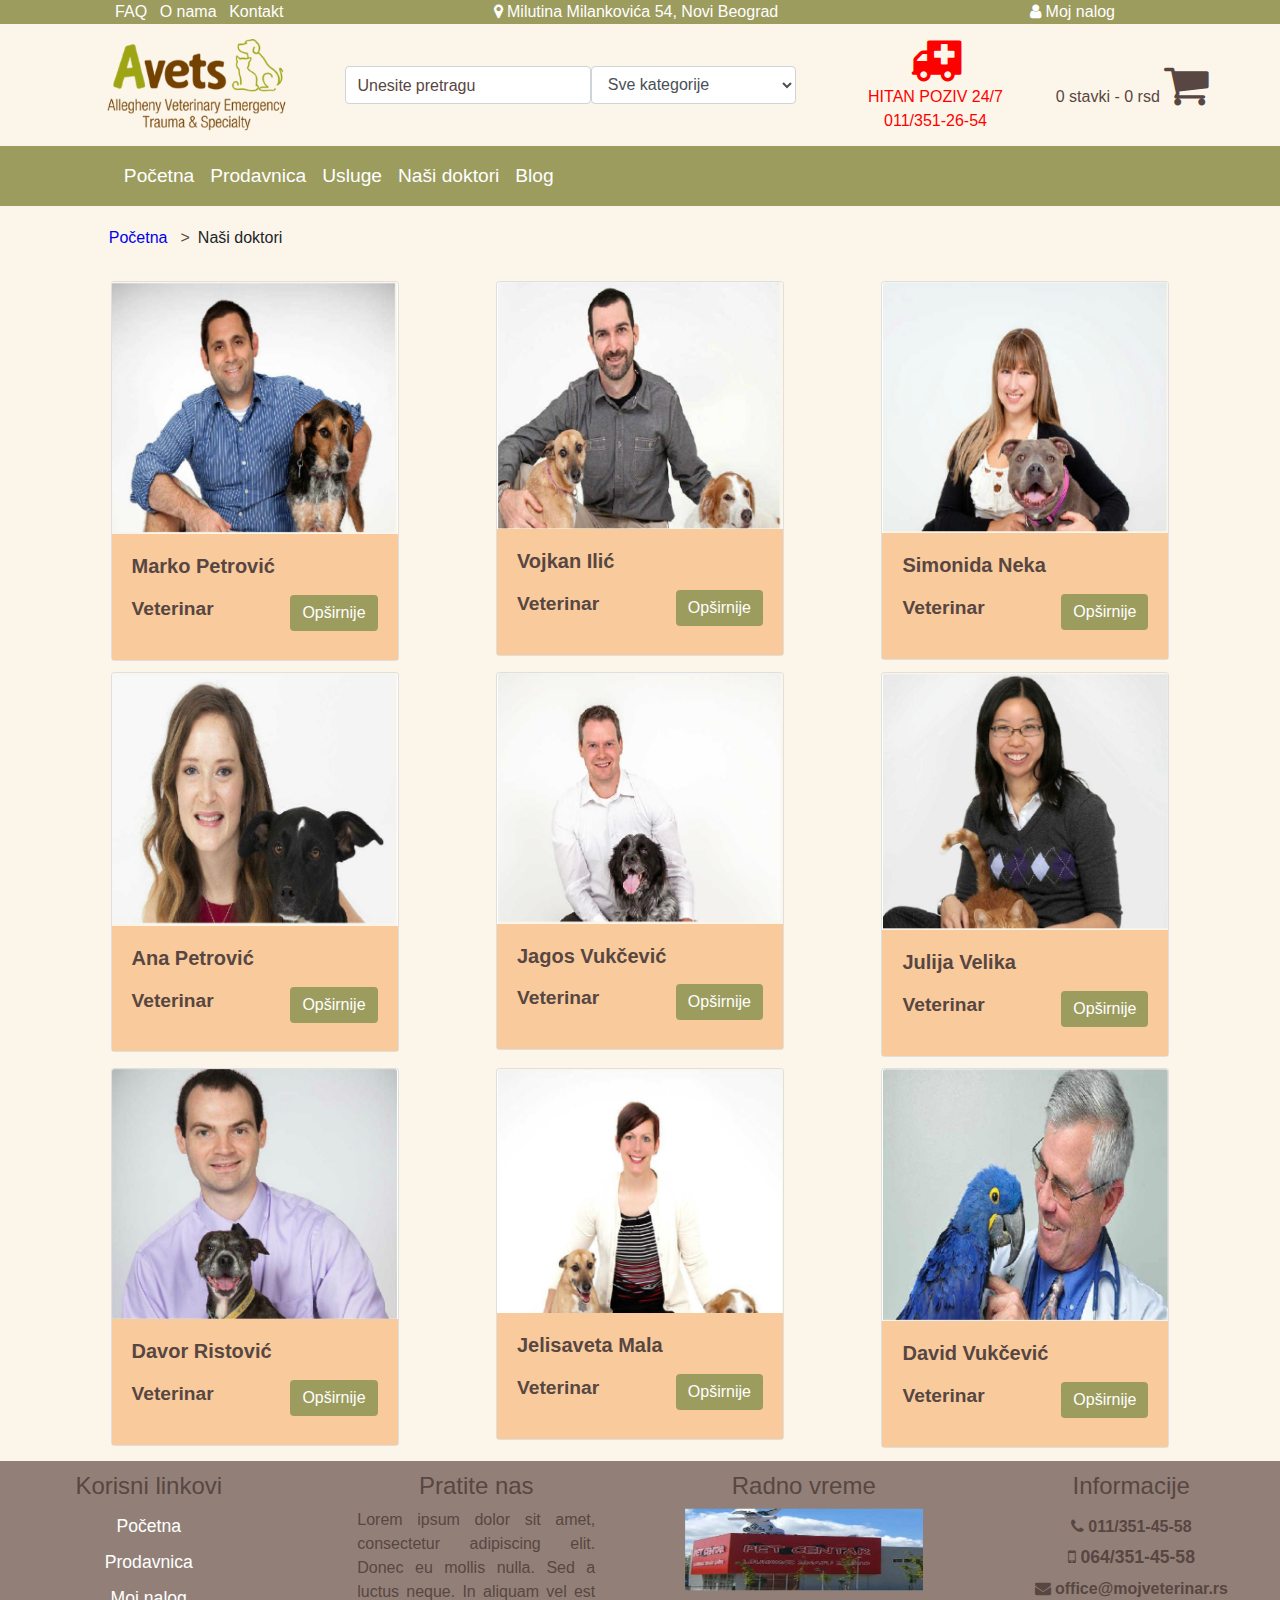
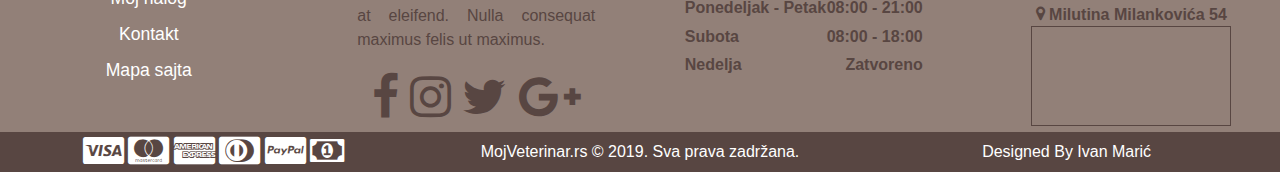
<file: team.html>
<!DOCTYPE html>
<html lang="sr-Latn-CS">

<head>
    <title>Veterinarski sajt - Naši doktori</title>
    <meta charset="UTF-8">
    <meta name="description" content="Veterinarski sajt - Naši doktori">
    <meta name="viewport" content="width=device-width, initial-scale=1">
    <!-- CSS -->
    <link rel="stylesheet" href="css/bootstrap.min.css">
    <link rel="stylesheet" href="style.css">
    <link href="https://maxcdn.bootstrapcdn.com/font-awesome/4.7.0/css/font-awesome.min.css" rel="stylesheet">
    <!-- jQuery -->
    <script src="https://ajax.googleapis.com/ajax/libs/jquery/3.3.1/jquery.min.js"></script>
    <!-- JS -->
    <script src="https://cdnjs.cloudflare.com/ajax/libs/popper.js/1.14.7/umd/popper.min.js"></script>
    <!-- JavaScript -->
    <script src="js/bootstrap.min.js"></script>
    <script>
        $(function() {
            $("#header").load("header.html");
            $("#footer").load("footer.html");
            $("#modal").load("modal.html");
        });
    </script>
    <script src="funkcije.js"></script>
</head>

<body>
    <!-- HEADER -->
    <div id="header"></div>
    <!-- HEADER -->
    <!-- MODAL -->
    <div id="modal"></div>
    <!-- MODAL -->


    <!-- BODY -->
    <div class="body">
        <div class="row">
            <div class="col-md-12">
                <nav class="navbar">
                    <!-- Breadcrumb-->
                    <div class="mr-auto">
                        <nav aria-label="breadcrumb">
                            <ol class="breadcrumb">
                                <li class="breadcrumb-item"><a href="index.html">Početna</a></li>
                                <li class="breadcrumb-item" aria-current="page">Naši doktori</li>
                            </ol>
                        </nav>
                    </div>
                </nav>
            </div>
        </div>
        <div class="row">
            <div class="col-md-4">
                <div class="card col-centered" style="width: 18rem;">
                    <img class="card-img-top team col-centered" src="images/team/markopetrovic.JPG" alt="Card image cap">
                    <div class="card-body">
                        <h5 class="card-title proizvod-naslov">Marko Petrović</h5>
                        <div class="d-flex justify-content-between">
                            <div>
                                <p class="card-text-cena">Veterinar</p>
                            </div>
                            <div>
                                <a href="#" class="btn btn-secondary">Opširnije</a>
                            </div>
                        </div>
                    </div>
                </div>
            </div>
            <div class="col-md-4">
                <div class="card col-centered" style="width: 18rem;">
                    <img class="card-img-top team col-centered" src="images/team/vojkanilic.JPG" alt="Card image cap">
                    <div class="card-body">
                        <h5 class="card-title proizvod-naslov">Vojkan Ilić</h5>
                        <div class="d-flex justify-content-between">
                            <div>
                                <p class="card-text-cena">Veterinar</p>
                            </div>
                            <div>
                                <a href="#" class="btn btn-secondary">Opširnije</a>
                            </div>
                        </div>
                    </div>
                </div>
            </div>
            <div class="col-md-4">
                <div class="card col-centered" style="width: 18rem;">
                    <img class="card-img-top team col-centered" src="images/team/simonida.JPG" alt="Card image cap">
                    <div class="card-body">
                        <h5 class="card-title proizvod-naslov">Simonida Neka</h5>
                        <div class="d-flex justify-content-between">
                            <div>
                                <p class="card-text-cena">Veterinar</p>
                            </div>
                            <div>
                                <a href="#" class="btn btn-secondary">Opširnije</a>
                            </div>
                        </div>
                    </div>
                </div>
            </div>
            <div class="col-md-4">
                <div class="card col-centered" style="width: 18rem;">
                    <img class="card-img-top team col-centered" src="images/team/anapetrovic.JPG" alt="Card image cap">
                    <div class="card-body">
                        <h5 class="card-title proizvod-naslov">Ana Petrović</h5>
                        <div class="d-flex justify-content-between">
                            <div>
                                <p class="card-text-cena">Veterinar</p>
                            </div>
                            <div>
                                <a href="#" class="btn btn-secondary">Opširnije</a>
                            </div>
                        </div>
                    </div>
                </div>
            </div>
            <div class="col-md-4">
                <div class="card col-centered" style="width: 18rem;">
                    <img class="card-img-top team col-centered" src="images/team/jagos.JPG" alt="Card image cap">
                    <div class="card-body">
                        <h5 class="card-title proizvod-naslov">Jagos Vukčević</h5>
                        <div class="d-flex justify-content-between">
                            <div>
                                <p class="card-text-cena">Veterinar</p>
                            </div>
                            <div>
                                <a href="#" class="btn btn-secondary">Opširnije</a>
                            </div>
                        </div>
                    </div>
                </div>
            </div>
            <div class="col-md-4">
                <div class="card col-centered" style="width: 18rem;">
                    <img class="card-img-top team col-centered" src="images/team/julijavelika.JPG" alt="Card image cap">
                    <div class="card-body">
                        <h5 class="card-title proizvod-naslov">Julija Velika</h5>
                        <div class="d-flex justify-content-between">
                            <div>
                                <p class="card-text-cena">Veterinar</p>
                            </div>
                            <div>
                                <a href="#" class="btn btn-secondary">Opširnije</a>
                            </div>
                        </div>
                    </div>
                </div>
            </div>
            <div class="col-md-4">
                <div class="card col-centered" style="width: 18rem;">
                    <img class="card-img-top team col-centered" src="images/team/davor.JPG" alt="Card image cap">
                    <div class="card-body">
                        <h5 class="card-title proizvod-naslov">Davor Ristović</h5>
                        <div class="d-flex justify-content-between">
                            <div>
                                <p class="card-text-cena">Veterinar</p>
                            </div>
                            <div>
                                <a href="#" class="btn btn-secondary">Opširnije</a>
                            </div>
                        </div>
                    </div>
                </div>
            </div>
            <div class="col-md-4">
                <div class="card col-centered" style="width: 18rem;">
                    <img class="card-img-top team col-centered" src="images/team/jelisaveta.JPG" alt="Card image cap">
                    <div class="card-body">
                        <h5 class="card-title proizvod-naslov">Jelisaveta Mala</h5>
                        <div class="d-flex justify-content-between">
                            <div>
                                <p class="card-text-cena">Veterinar</p>
                            </div>
                            <div>
                                <a href="#" class="btn btn-secondary">Opširnije</a>
                            </div>
                        </div>
                    </div>
                </div>
            </div>
            <div class="col-md-4">
                <div class="card col-centered" style="width: 18rem;">
                    <img class="card-img-top team col-centered" src="images/team/davidvukcevic.JPG" alt="Card image cap">
                    <div class="card-body">
                        <h5 class="card-title proizvod-naslov">David Vukčević</h5>
                        <div class="d-flex justify-content-between">
                            <div>
                                <p class="card-text-cena">Veterinar</p>
                            </div>
                            <div>
                                <a href="#" class="btn btn-secondary">Opširnije</a>
                            </div>
                        </div>
                    </div>
                </div>
            </div>
        </div>
    </div>
    <!-- BODY -->

    <!-- FOOTER -->
    <div id="footer"></div>
    <!-- FOOTER -->
</body>

</html
</file>
<file: style.css>
html,
body {
    background-color: #fcf6ea;
    overflow-x: hidden;
}

::placeholder {
    /* Firefox, Chrome, Opera */
    color: #584642 !important;
    opacity: 0.8;
}

:-ms-input-placeholder {
    /* Internet Explorer 10-11 */
    color: #584642 !important;
    opacity: 0.8;
}

::-ms-input-placeholder {
    /* Microsoft Edge */
    color: #584642 !important;
    opacity: 0.8;
}

#kontakt-forma::placeholder {
    /* Firefox, Chrome, Opera */
    color: #fff !important;
    opacity: 0.8;
}

#kontakt-forma:-ms-input-placeholder {
    /* Internet Explorer 10-11 */
    color: #fff !important;
    opacity: 0.8;
}

#kontakt-forma::-ms-input-placeholder {
    /* Microsoft Edge */
    color: #fff !important;
    opacity: 0.8;
}


/* MANJE OD 992px - samo za MALE EKRANE */

@media screen and (max-width: 992px) {
    .carousel {
        display: none;
    }
    .bg-warning {
        margin-bottom: 4%;
    }
}


/* VECE OD 992px - samo za VELIKE EKRANE */

@media screen and (min-width: 992px) {
    .navbar-light .navbar-brand {
        display: none;
    }
    div#navbarNavAltMarkup {
        padding-left: 8%;
    }
    .body {
        margin: 0% 6%;
    }
    #search {
        padding: 0;
    }
}

.col-md-1,
.col-md-2,
.col-md-3,
.col-md-4,
.col-md-5,
.col-md-6,
.col-md-7,
.col-md-8,
.col-md-9,
.col-md-10,
.col-md-11,
.col-md-12 {
    /* border: 1px solid red; */
}

.carousel-item img {
    max-height: 480px;
    min-width: auto;
}

.carousel-inner {
    border-top: 1px solid #584642;
    border-bottom: 1px solid #584642;
}

.carousel-indicators li {
    width: 20px;
    height: 20px;
    border-radius: 100%;
}

.fa-angle-left {
    color: #584642;
}

.fa-angle-right {
    color: #584642;
}

.carousel-indicators li {
    width: 14px;
    height: 14px;
    border-radius: 100%;
    background-color: #584642;
}

li.active {
    width: 20px;
    height: 20px;
}

.carousel-caption h1,
.carousel-caption p {
    color: #333333;
    padding-bottom: 1%;
}

.carousel-caption {
    transform: translateY(-50%);
    bottom: 0;
    top: 50%;
}

.col-centered {
    float: none;
    margin: auto;
    padding: 0;
}

.col-centered-text {
    padding: 2% 10%;
    text-align: center;
    color: #584642;
}

.header {
    text-align: center;
    color: #fff;
}

#top_header {
    background-color: #9c9c5e;
}

#top_header a:link {
    color: #fff;
    margin-right: 2%;
}

#logo_group,
#logo_group a:link {
    color: #fff;
    padding: 1% 5%;
}

#search_group {
    margin: 0%;
}

.modal.show .modal-dialog {
    padding-top: 10%;
}

#modal_input {
    border-top: 0px;
    border-left: 0px;
    border-right: 0px;
    border-bottom: 1px solid #584642;
    background-color: #fcf6ea;
    color: #584642;
}

.modal-title {
    margin-left: 40%;
    color: #584642;
}

.modal-body {
    text-align: center;
}

.modal-footer {
    display: -webkit-box;
}

.modal-footer a {
    color: #584642 !important;
}

.modal-footer a:hover {
    color: #362c29 !important;
}

.modal-content {
    background-color: #fcf6ea;
}

.btn.btn-primary {
    background-color: #584642;
    border: 1px #584642;
    margin-bottom: 2%;
}

.btn.btn-primary:hover {
    background-color: #362c29;
    border: 1px #362c29;
}

.btn-secondary {
    background-color: #9c9c5e;
    border: 1px #727245;
    margin-bottom: 2%;
}

.btn-secondary:hover {
    background-color: #727245;
    border: 1px #727245;
}

.input-group-text {
    border: 0px;
    background-color: transparent;
    outline: none;
    color: #584642;
}

.sifra {
    margin-left: 2.4%;
    max-width: 98%;
}

.card {
    margin-top: 3%;
}

.card-text-cena {
    font-weight: bold;
    font-size: 120%;
    color: #584642;
}

.card-body {
    background-color: #f9cb9c;
}

.card-img-top {
    width: 150px !important;
}

.usluge {
    text-align: center;
    color: #362c29;
    padding-bottom: 1%;
}

.bg-warning {
    background-color: #f9cb9c !important;
    border: 1px solid green;
    border-radius: 10px;
    padding: 3%;
    max-width: 80%;
}

.sifra-ikonica {
    margin-left: -15%;
}

a.navbar-brand {
    color: #fff !important;
}

.meni {
    background-color: #9c9c5e;
    color: #fff;
}

.active {
    border-radius: 25px;
    background-color: #584642;
}

a.nav-item:hover {
    border-radius: 25px;
    background-color: #584642;
}

.nav-item {
    color: #fff !important;
    font-size: 1.2em;
}

.navbar-light .navbar-toggler {
    color: #fff;
    border: none;
}

.ambulance {
    color: red;
}

.col-md-4 {
    //border: 1px solid red;
}

a:link {
    text-decoration: none;
    color: #fff
}

a:visited {
    text-decoration: none;
    color: #fff
}

a:hover {
    text-decoration: none;
    color: #744100;
}

a:active {
    text-decoration: none;
    color: #fff
}

input {
    padding: 10px;
    font-family: FontAwesome, "Open Sans", Verdana, sans-serif;
    font-style: normal;
    font-weight: normal;
    text-decoration: inherit;
    0
}

.footer-top {
    margin-top: 1%;
    padding-top: 5px;
    background-color: #928078 !important;
    color: #584642;
}

#footer-text {
    text-align: justify;
}

ul.col-centered-text {
    text-align: center;
    display: contents;
    list-style-type: none !important;
}

.footer-li {
    padding: 2%;
    font-size: 110%;
}

.d-flex.justify-content-between {
    padding-top: 2%;
}

.info-group {
    text-align: center;
    padding-top: 2% !important;
}

.footer-bottom {
    background-color: #584642;
    color: #fff;
    text-align: center;
    padding: 3px 0px;
}

.breadcrumb>li+li:before {
    color: #ccc;
    content: ">" !important;
    color: #584642 !important;
    padding: 0 5px;
}

.breadcrumb {
    background-color: transparent !important;
    margin: auto;
    /* border: 1px solid red; */
    /* max-width: 25%; */
}

.breadcrumb-item a {
    color: #0000EE !important;
}

.breadcrumb-item a:hover {
    color: #584642 !important;
}

.text-poravnat {
    text-align: justify;
}

.breadcrumb-opcije,
.breadcrumb-opcije a {
    display: -webkit-inline-box !important;
    padding: 0% 4%;
    color: #584642 !important;
}

ul.navbar-nav {
    margin: 0 1%;
}

#toTop {
    position: fixed;
    bottom: 20px;
    right: 20px;
    border-radius: 100%;
    cursor: pointer;
    display: none;
    background-color: #362c29;
    border: 1px solid #584642;
    opacity: 0.6;
}

.btn-info:hover {
    opacity: 1 !important;
}

span.fa.fa-angle-up.fa-2x {
    font-weight: bold;
}

.sidebar {
    margin: 3%;
}

.kategorije {
    background-color: #584642;
    color: #fff;
}

.kategorije a:hover {
    color: #fff;
}

.list-group-item:first-child {
    background-color: #a1a1a1;
    color: black !important;
    font-weight: bold;
}

.img-thumbnail {
    border: 1px solid black !important;
    text-align: center;
    margin-bottom: 2%;
}

.proizvod-naslov,
.proizvod-naslov a {
    color: #584642;
    font-weight: bold;
}

.proizvod-naslov a:hover {
    color: #362c29;
    font-weight: bold;
}

.proizvod-tekst {
    color: #584642;
    text-align: justify;
}

.col-centered-text-bez-paddinga {
    text-align: center;
    color: #584642;
}

.faq a {
    color: #584642;
}

.faq a:hover {
    color: #362c29;
}

.faq-naslov {
    padding-bottom: 1%;
    margin-bottom: 2%;
    border-bottom: 2px solid #584642 !important;
}


/* input:invalid {
    border: 2px solid red !important;
}

input:valid {
    border: 2px solid black !important;
} */

.timeline {
    list-style: none;
    padding: 20px 0 20px;
    position: relative;
}

.timeline:before {
    top: 0;
    bottom: 0;
    position: absolute;
    content: " ";
    width: 3px;
    background-color: #eeeeee;
    left: 50%;
    margin-left: -1.5px;
}

.timeline>li {
    margin-bottom: 20px;
    position: relative;
}

.timeline>li:before,
.timeline>li:after {
    content: " ";
    display: table;
}

.timeline>li:after {
    clear: both;
}

.timeline>li:before,
.timeline>li:after {
    content: " ";
    display: table;
}

.timeline>li:after {
    clear: both;
}

.timeline>li>.timeline-panel {
    width: 46%;
    float: left;
    border: 1px solid #d4d4d4;
    border-radius: 2px;
    padding: 20px;
    position: relative;
    -webkit-box-shadow: 0 1px 6px rgba(0, 0, 0, 0.175);
    box-shadow: 0 1px 6px rgba(0, 0, 0, 0.175);
}

.timeline>li>.timeline-panel:before {
    position: absolute;
    top: 26px;
    right: -15px;
    display: inline-block;
    border-top: 15px solid transparent;
    border-left: 15px solid #ccc;
    border-right: 0 solid #ccc;
    border-bottom: 15px solid transparent;
    content: " ";
}

.timeline>li>.timeline-panel:after {
    position: absolute;
    top: 27px;
    right: -14px;
    display: inline-block;
    border-top: 14px solid transparent;
    border-left: 14px solid #fff;
    border-right: 0 solid #fff;
    border-bottom: 14px solid transparent;
    content: " ";
}

.timeline>li>.timeline-badge {
    color: #fff;
    width: 50px;
    height: 50px;
    line-height: 50px;
    font-size: 1.4em;
    text-align: center;
    position: absolute;
    top: 16px;
    left: 50%;
    margin-left: -25px;
    background-color: #999999;
    z-index: 100;
    border-top-right-radius: 50%;
    border-top-left-radius: 50%;
    border-bottom-right-radius: 50%;
    border-bottom-left-radius: 50%;
}

.timeline>li.timeline-inverted>.timeline-panel {
    float: right;
}

.timeline>li.timeline-inverted>.timeline-panel:before {
    border-left-width: 0;
    border-right-width: 15px;
    left: -15px;
    right: auto;
}

.timeline>li.timeline-inverted>.timeline-panel:after {
    border-left-width: 0;
    border-right-width: 14px;
    left: -14px;
    right: auto;
}

.timeline-badge.primary {
    background-color: #2e6da4 !important;
}

.timeline-badge.success {
    background-color: #3f903f !important;
}

.timeline-badge.warning {
    background-color: #f0ad4e !important;
}

.timeline-badge.danger {
    background-color: #d9534f !important;
}

.timeline-badge.info {
    background-color: #5bc0de !important;
}

.timeline-title {
    margin-top: 0;
    color: inherit;
}

.timeline-body>p,
.timeline-body>ul {
    margin-bottom: 0;
}

.timeline-body>p+p {
    margin-top: 5px;
}

@media (max-width: 767px) {
    ul.timeline:before {
        left: 40px;
    }
    ul.timeline>li>.timeline-panel {
        width: calc(100% - 90px);
        width: -moz-calc(100% - 90px);
        width: -webkit-calc(100% - 90px);
    }
    ul.timeline>li>.timeline-badge {
        left: 15px;
        margin-left: 0;
        top: 16px;
    }
    ul.timeline>li>.timeline-panel {
        float: right;
    }
    ul.timeline>li>.timeline-panel:before {
        border-left-width: 0;
        border-right-width: 15px;
        left: -15px;
        right: auto;
    }
    ul.timeline>li>.timeline-panel:after {
        border-left-width: 0;
        border-right-width: 14px;
        left: -14px;
        right: auto;
    }
}

.googlemap {
    position: relative;
    /* padding-bottom: 75%; */
    /* 4:3 ratio*/
    height: 0;
    overflow: hidden;
    margin: auto !important;
    padding-bottom: 300px !important;
}

.googlemap iframe {
    position: absolute;
    top: 0;
    left: 0;
    width: 100% !important;
    height: 300px !important;
}

.text-info {
    color: #584642 !important;
}

.team {
    width: 285px !important;
}

.list-inline {
    display: inline-flex !important;
    color: #362c29;
}

.img-blog {
    width: 250px;
    /* margin-right: 20px; */
    border: 1px solid black;
}

.blog {
    margin-bottom: 1%;
    background-color: #f9cb9c;
}

.pull-left,
.media-body {
    margin: 1%;
    margin-left: 4%;
}

.emp-profile {
    padding: 3%;
    margin-top: 3%;
    margin-bottom: 3%;
    border-radius: 0.5rem;
    background: #fff;
}

.profile-img {
    text-align: center;
}

.profile-img img {
    width: 70%;
    height: 100%;
}

.profile-img .file {
    position: relative;
    overflow: hidden;
    margin-top: -20%;
    width: 70%;
    border: none;
    border-radius: 0;
    font-size: 15px;
    background: #212529b8;
}

.profile-img .file input {
    position: absolute;
    opacity: 0;
    right: 0;
    top: 0;
}

.profile-head h5 {
    color: #333;
}

.profile-head h6 {
    color: #0062cc;
}

.profile-edit-btn {
    border: none;
    border-radius: 1.5rem;
    width: 70%;
    padding: 2%;
    font-weight: 600;
    color: #6c757d;
    cursor: pointer;
}

.proile-rating {
    font-size: 12px;
    color: #818182;
    margin-top: 5%;
}

.proile-rating span {
    color: #495057;
    font-size: 15px;
    font-weight: 600;
}

.profile-head .nav-tabs {
    margin-bottom: 5%;
}

.profile-head .nav-tabs .nav-link {
    font-weight: 600;
    border: none;
}

.profile-head .nav-tabs .nav-link.active {
    border: none;
    border-bottom: 2px solid #0062cc;
}

.profile-work {
    padding: 14%;
    margin-top: -15%;
}

.profile-work p {
    font-size: 12px;
    color: #818182;
    font-weight: 600;
    margin-top: 10%;
}

.profile-work a {
    text-decoration: none;
    color: #495057;
    font-weight: 600;
    font-size: 14px;
}

.profile-work ul {
    list-style: none;
}

.profile-tab label {
    font-weight: 600;
}

.profile-tab p {
    font-weight: 600;
    color: #0062cc;
}

.tabela {
    background-color: transparent !important;
}

input#kontakt-forma,
textarea#kontakt-forma {
    color: #fff;
    background-color: #9c9c5e;
}
</file>
